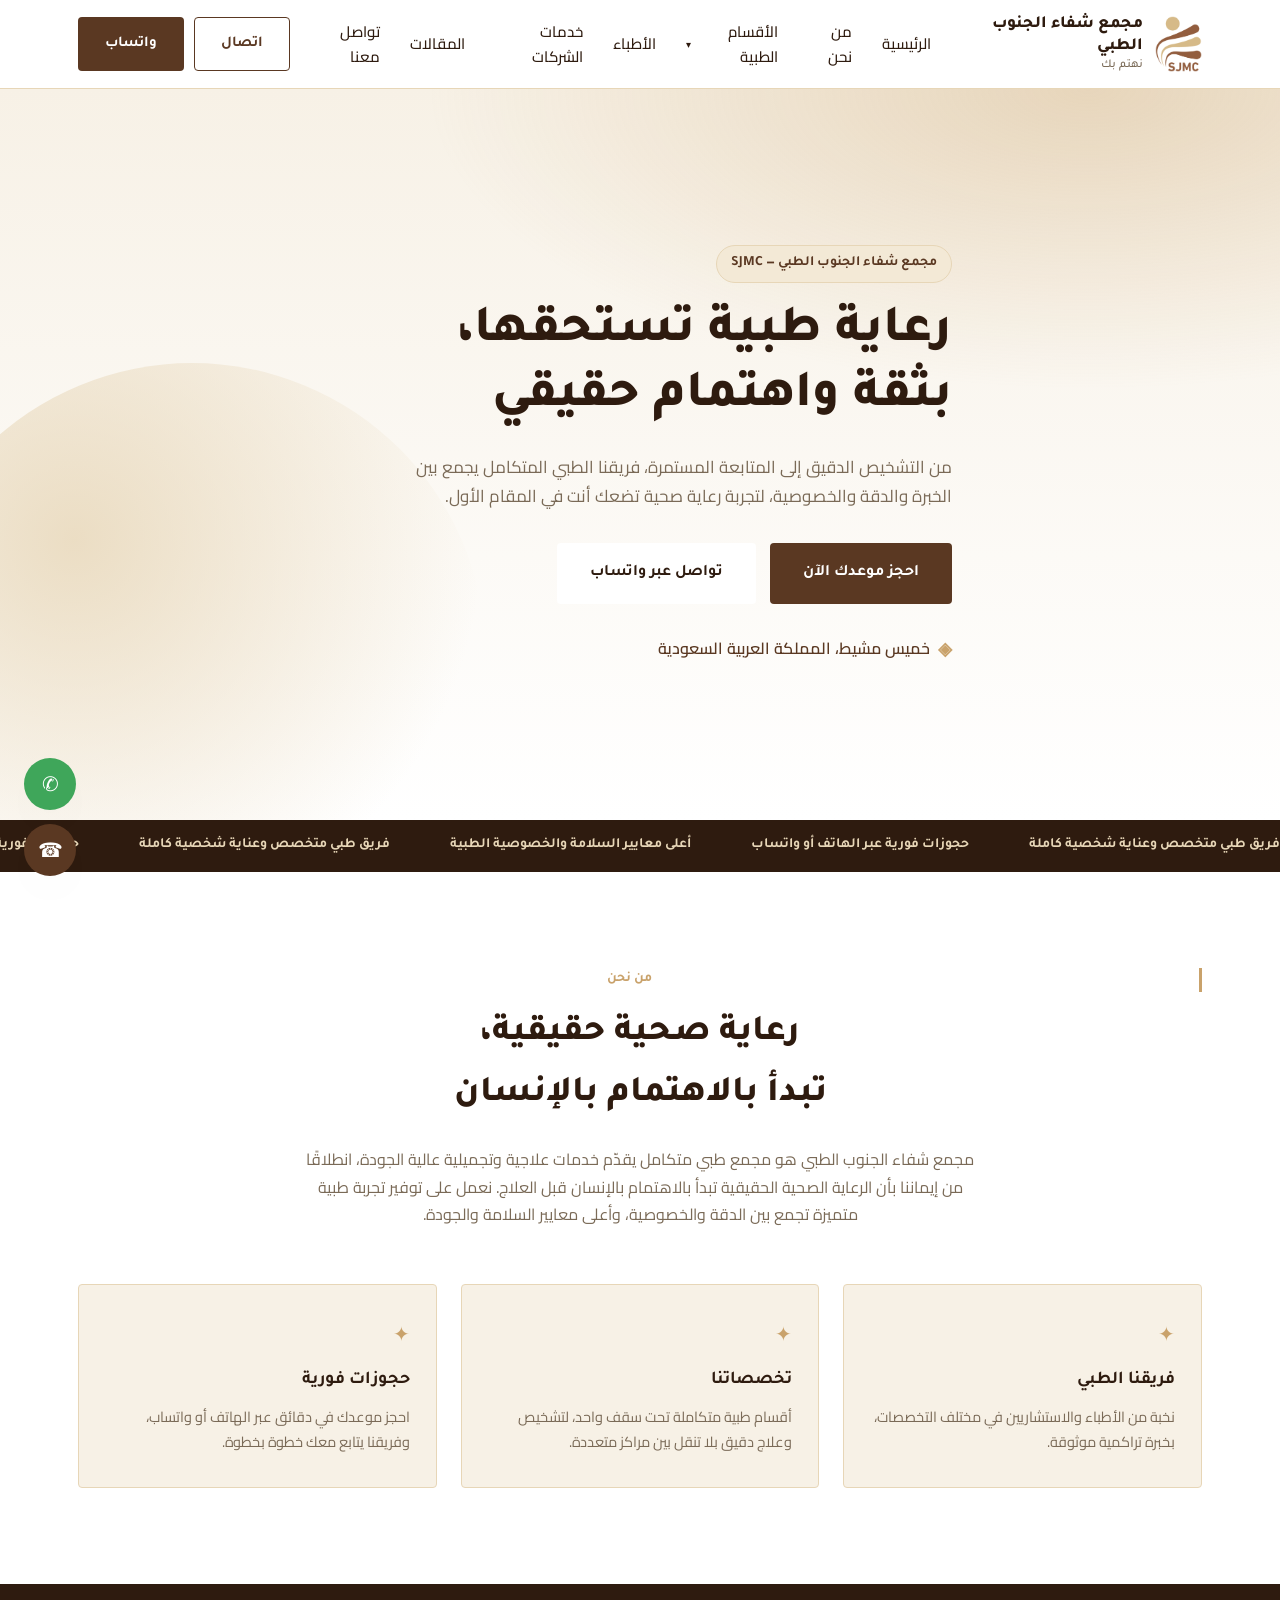
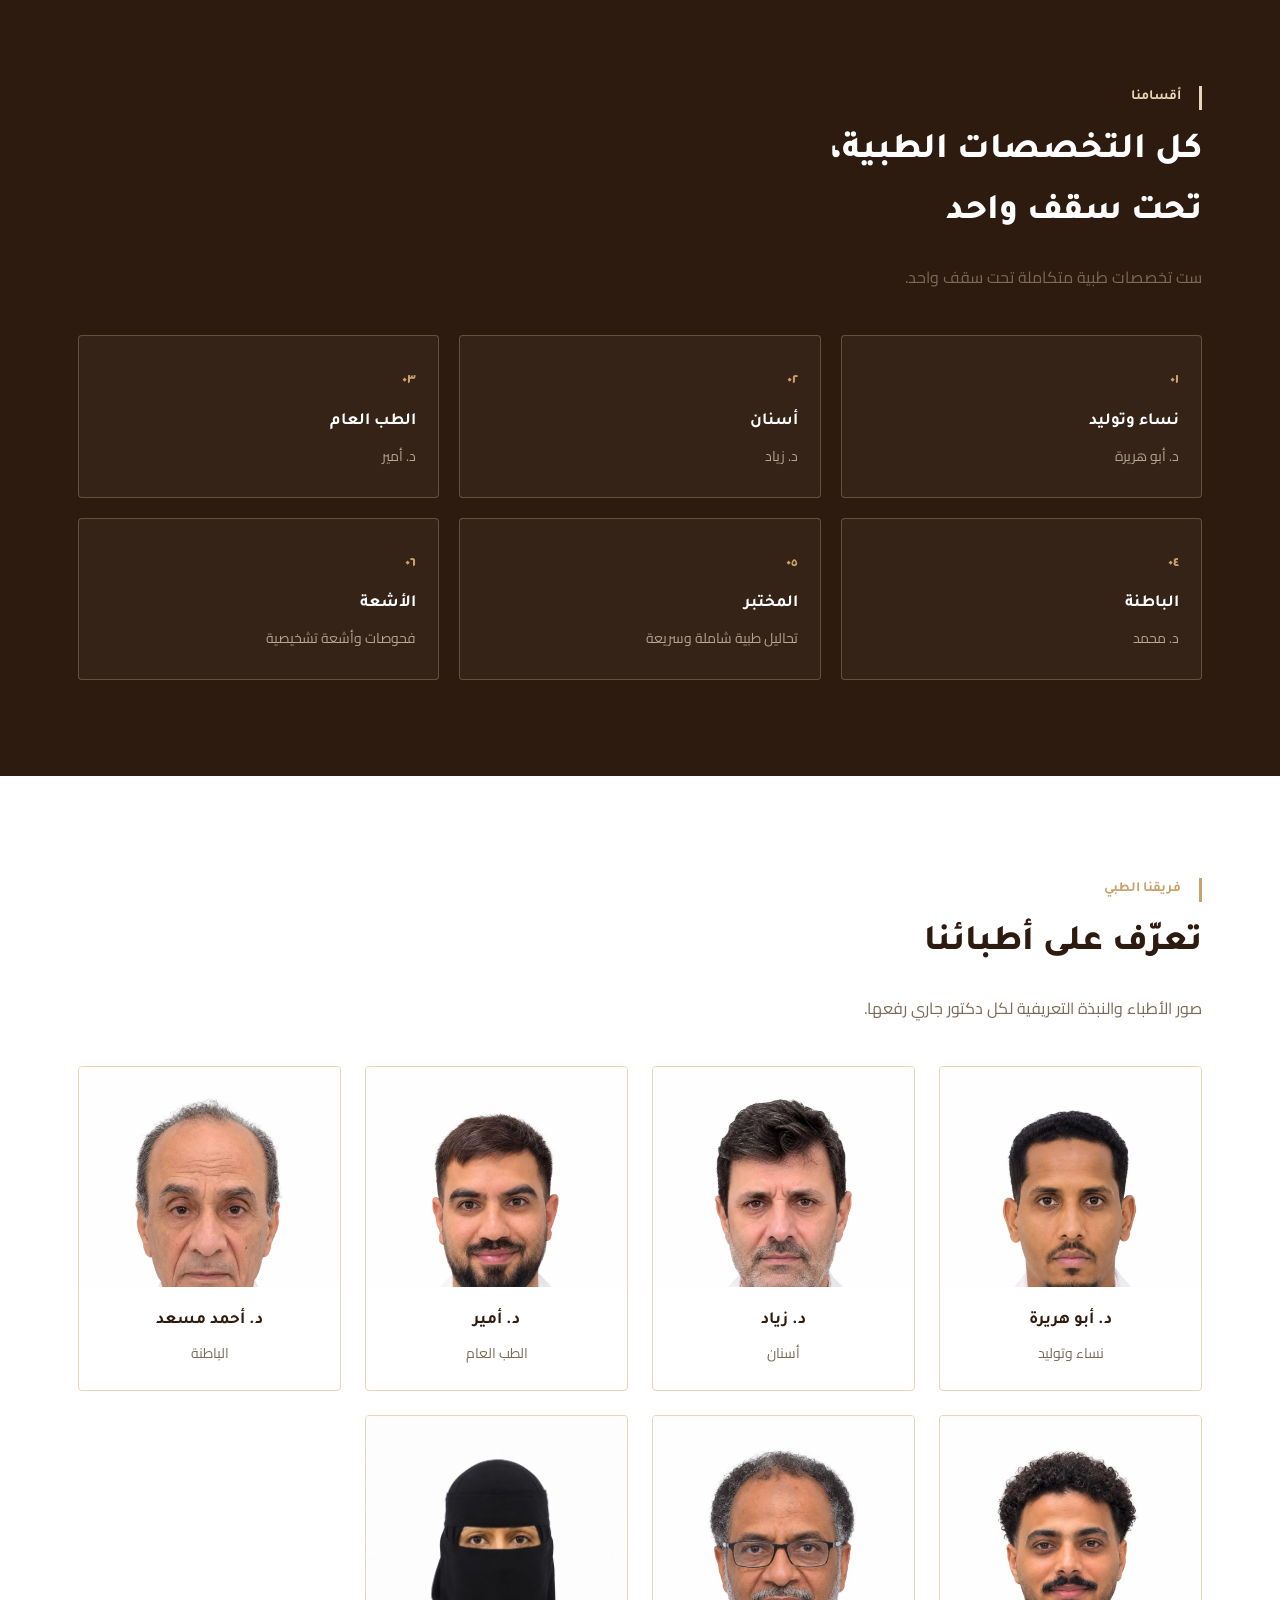
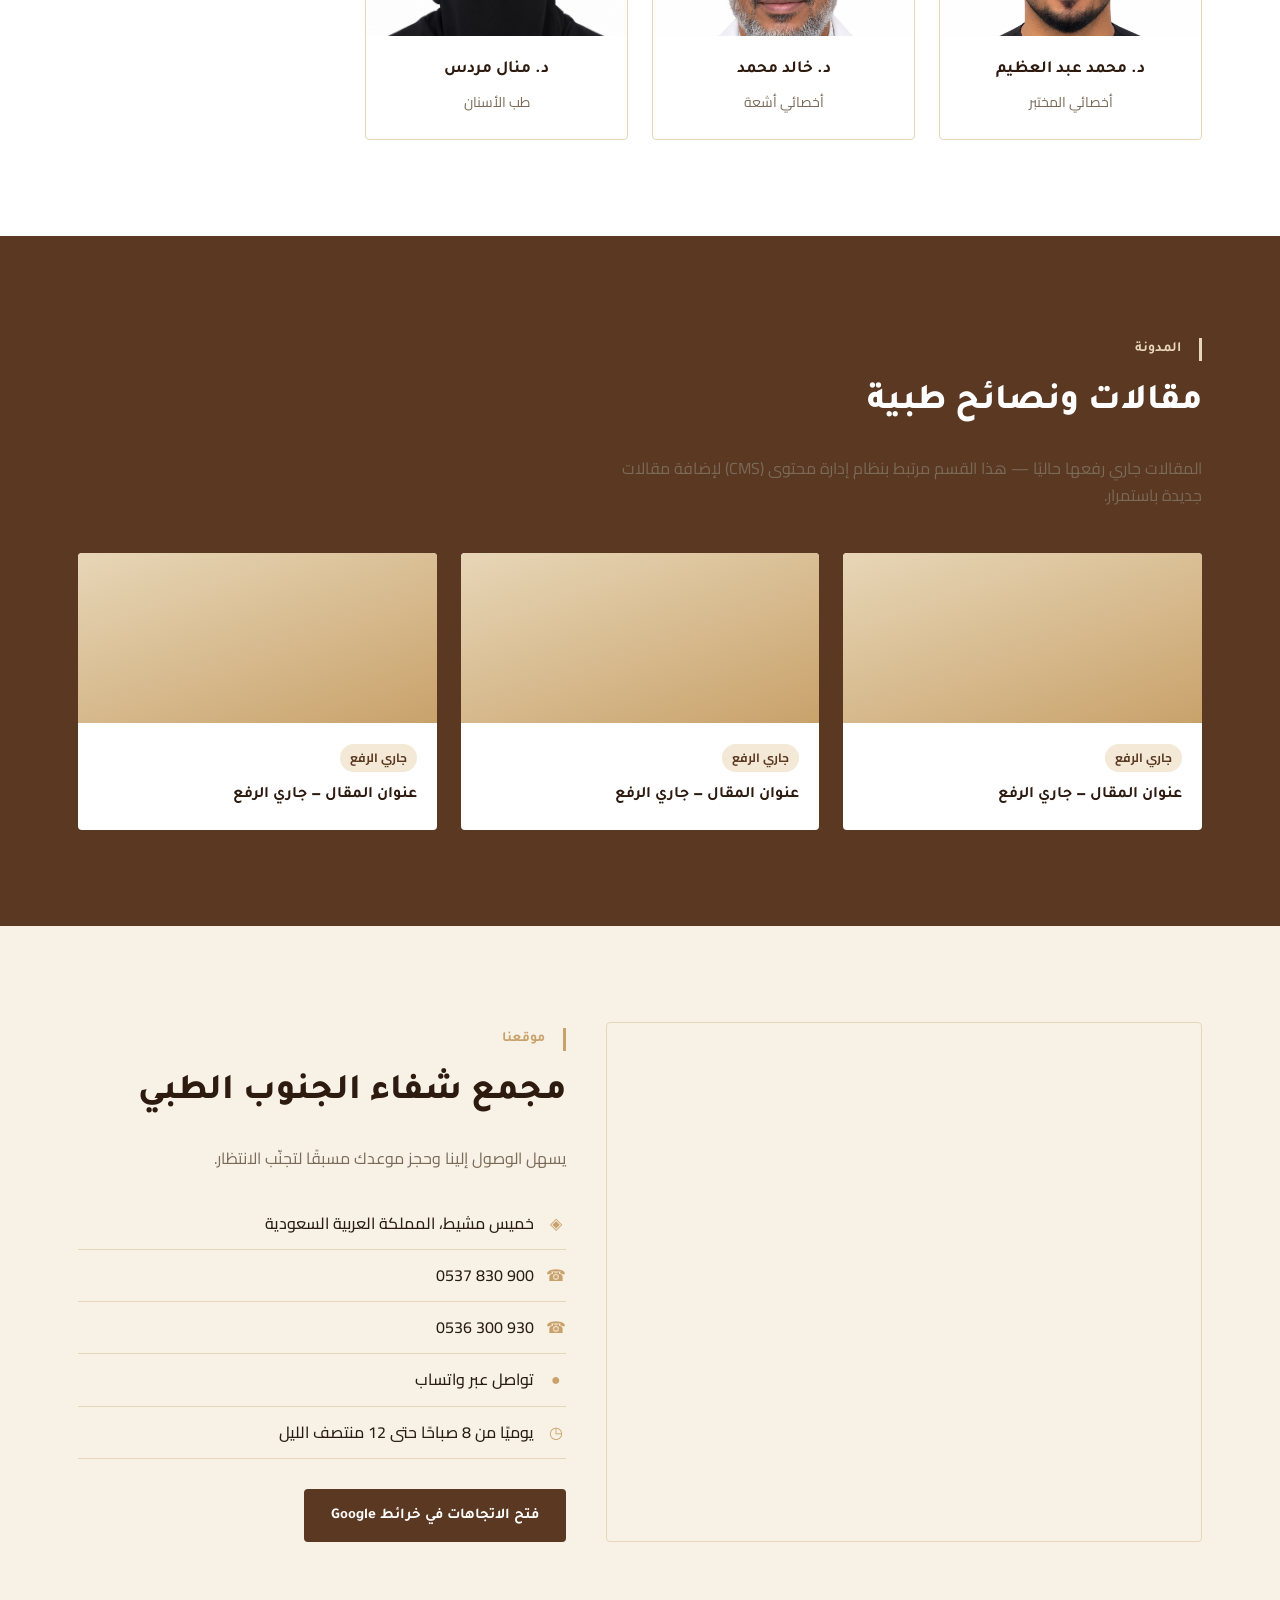
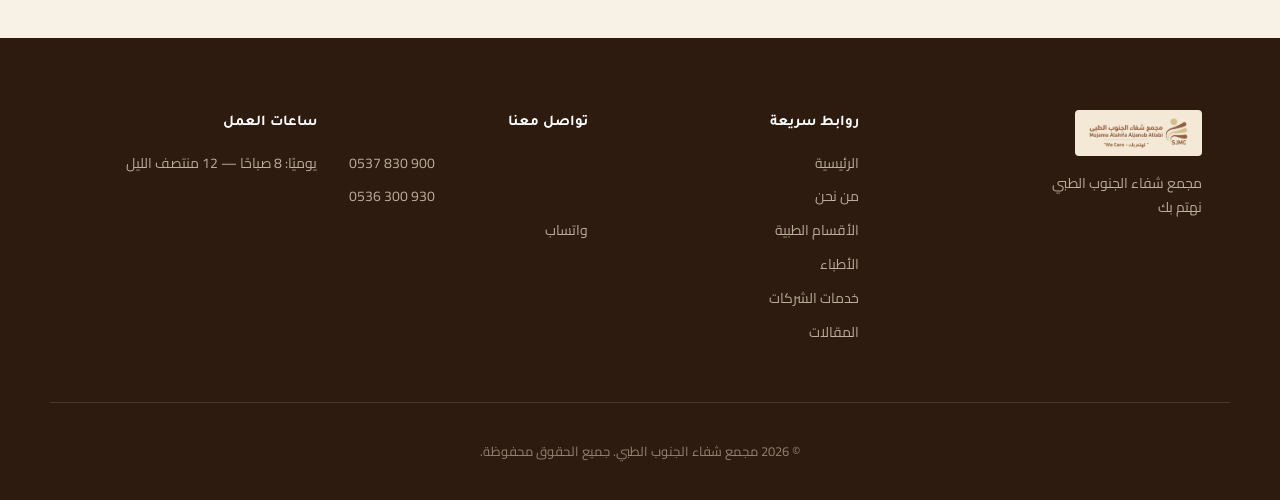
<file: index.html>
<!DOCTYPE html>
<html lang="ar" dir="rtl">
<head>
<meta charset="UTF-8">
<meta name="viewport" content="width=device-width, initial-scale=1.0">
<title>مجمع شفاء الجنوب الطبي | SJMC</title>
<meta name="description" content="مجمع شفاء الجنوب الطبي — نهتم بك. رعاية طبية متكاملة في خميس مشيط بأعلى معايير الجودة والدقة.">
<link rel="icon" href="assets/logo-icon.png" type="image/png">
<link rel="preconnect" href="https://fonts.googleapis.com">
<link rel="preconnect" href="https://fonts.gstatic.com" crossorigin>
<link href="https://fonts.googleapis.com/css2?family=Tajawal:wght@500;700;800;900&family=Cairo:wght@400;500;600&display=swap" rel="stylesheet">
<link rel="stylesheet" href="css/style.css">
</head>
<body>

<!-- ===== الهيدر ===== -->
<header class="site-header" id="siteHeader">
  <div class="header-inner container">
    <a href="#home" class="brand">
      <img src="assets/logo-icon.png" alt="مجمع شفاء الجنوب الطبي" class="brand-icon">
      <span class="brand-name">
        مجمع شفاء الجنوب الطبي
        <small>نهتم بك</small>
      </span>
    </a>

    <nav class="main-nav" id="mainNav">
      <a href="#home">الرئيسية</a>
      <a href="#about">من نحن</a>
      <div class="nav-item">
        <a href="#" class="dropdown-toggle">الأقسام الطبية <span class="caret">▾</span></a>
        <div class="dropdown-menu">
          <a href="#departments">كل الأقسام</a>
          <a href="dept-nisa-tawlid/">نساء وتوليد</a>
          <a href="dept-asnan/">أسنان</a>
          <a href="dept-tib-aam/">الطب العام</a>
          <a href="dept-batna/">الباطنة</a>
          <a href="dept-mokhtabar/">المختبر</a>
          <a href="dept-ashaa/">الأشعة</a>
        </div>
      </div>
      <a href="#doctors">الأطباء</a>
      <a href="corporate/">خدمات الشركات</a>
      <a href="#articles">المقالات</a>
      <a href="#location">تواصل معنا</a>
    </nav>

    <div class="header-actions">
      <a href="tel:+966537830900" class="btn btn-outline">اتصال</a>
      <a href="https://wa.me/966537830900" target="_blank" rel="noopener" class="btn btn-solid">واتساب</a>
      <button class="nav-toggle" id="navToggle" aria-label="فتح القائمة" aria-expanded="false">
        <span></span><span></span><span></span>
      </button>
    </div>
  </div>
</header>

<!-- ===== الهيرو ===== -->
<section class="hero" id="home">
  <div class="hero-media" aria-hidden="true"></div>
  <div class="container hero-content">
    <p class="eyebrow">مجمع شفاء الجنوب الطبي — SJMC</p>
    <h1>رعاية طبية تستحقها،<br>بثقة واهتمام حقيقي</h1>
    <p class="hero-desc">
      من التشخيص الدقيق إلى المتابعة المستمرة، فريقنا الطبي المتكامل
      يجمع بين الخبرة والدقة والخصوصية، لتجربة رعاية صحية تضعك أنت في المقام الأول.
    </p>
    <div class="hero-actions">
      <a href="tel:+966537830900" class="btn btn-solid btn-lg">احجز موعدك الآن</a>
      <a href="https://wa.me/966537830900" target="_blank" rel="noopener" class="btn btn-ghost btn-lg">تواصل عبر واتساب</a>
    </div>
    <div class="hero-address">
      <span class="pin">◈</span>
      <span>خميس مشيط، المملكة العربية السعودية</span>
    </div>
  </div>
</section>

<!-- شريط سفلي متحرك -->
<div class="ticker">
  <div class="ticker-track">
    <span>فريق طبي متخصص وعناية شخصية كاملة</span>
    <span>حجوزات فورية عبر الهاتف أو واتساب</span>
    <span>أعلى معايير السلامة والخصوصية الطبية</span>
    <span>فريق طبي متخصص وعناية شخصية كاملة</span>
    <span>حجوزات فورية عبر الهاتف أو واتساب</span>
    <span>أعلى معايير السلامة والخصوصية الطبية</span>
  </div>
</div>

<!-- ===== من نحن ===== -->
<section class="about" id="about">
  <div class="container">
    <p class="section-label">من نحن</p>
    <h2 class="section-title">
      رعاية صحية حقيقية،<br>تبدأ بالاهتمام بالإنسان
    </h2>
    <p class="about-text">
      مجمع شفاء الجنوب الطبي هو مجمع طبي متكامل يقدّم خدمات علاجية وتجميلية عالية الجودة،
      انطلاقًا من إيماننا بأن الرعاية الصحية الحقيقية تبدأ بالاهتمام بالإنسان قبل العلاج.
      نعمل على توفير تجربة طبية متميزة تجمع بين الدقة والخصوصية، وأعلى معايير السلامة والجودة.
    </p>

    <div class="about-cards">
      <div class="about-card">
        <span class="about-card-icon">✦</span>
        <h3>فريقنا الطبي</h3>
        <p>نخبة من الأطباء والاستشاريين في مختلف التخصصات، بخبرة تراكمية موثوقة.</p>
      </div>
      <div class="about-card">
        <span class="about-card-icon">✦</span>
        <h3>تخصصاتنا</h3>
        <p>أقسام طبية متكاملة تحت سقف واحد، لتشخيص وعلاج دقيق بلا تنقل بين مراكز متعددة.</p>
      </div>
      <div class="about-card">
        <span class="about-card-icon">✦</span>
        <h3>حجوزات فورية</h3>
        <p>احجز موعدك في دقائق عبر الهاتف أو واتساب، وفريقنا يتابع معك خطوة بخطوة.</p>
      </div>
    </div>
  </div>
</section>

<!-- ===== الأقسام الطبية ===== -->
<section class="departments" id="departments">
  <div class="container">
    <p class="section-label section-label-light">أقسامنا</p>
    <h2 class="section-title section-title-light">
      كل التخصصات الطبية،<br>تحت سقف واحد
    </h2>
    <p class="section-sub">ست تخصصات طبية متكاملة تحت سقف واحد.</p>

    <div class="dept-grid">
      <div class="dept-card">
        <span class="dept-index">٠١</span>
        <h3>نساء وتوليد</h3>
        <p>د. أبو هريرة</p>
      </div>
      <div class="dept-card">
        <span class="dept-index">٠٢</span>
        <h3>أسنان</h3>
        <p>د. زياد</p>
      </div>
      <div class="dept-card">
        <span class="dept-index">٠٣</span>
        <h3>الطب العام</h3>
        <p>د. أمير</p>
      </div>
      <div class="dept-card">
        <span class="dept-index">٠٤</span>
        <h3>الباطنة</h3>
        <p>د. محمد</p>
      </div>
      <div class="dept-card">
        <span class="dept-index">٠٥</span>
        <h3>المختبر</h3>
        <p>تحاليل طبية شاملة وسريعة</p>
      </div>
      <div class="dept-card">
        <span class="dept-index">٠٦</span>
        <h3>الأشعة</h3>
        <p>فحوصات وأشعة تشخيصية</p>
      </div>
    </div>
  </div>
</section>

<!-- ===== الأطباء ===== -->
<section class="doctors" id="doctors">
  <div class="container">
    <p class="section-label">فريقنا الطبي</p>
    <h2 class="section-title">تعرّف على أطبائنا</h2>
    <p class="section-sub">صور الأطباء والنبذة التعريفية لكل دكتور جاري رفعها.</p>

    <div class="doctors-grid">
      <div class="doctor-card">
        <div class="doctor-photo">
          <img src="assets/doctors/dr-abu-huraira-nisa-tawlid.png" alt="د. أبو هريرة">
        </div>
        <h3>د. أبو هريرة</h3>
        <p class="doctor-spec">نساء وتوليد</p>
      </div>
      <div class="doctor-card">
        <div class="doctor-photo">
          <img src="assets/doctors/dr-ziyad-asnan.png" alt="د. زياد">
        </div>
        <h3>د. زياد</h3>
        <p class="doctor-spec">أسنان</p>
      </div>
      <div class="doctor-card">
        <div class="doctor-photo">
          <img src="assets/doctors/dr-amir-tib-aam.png" alt="د. أمير">
        </div>
        <h3>د. أمير</h3>
        <p class="doctor-spec">الطب العام</p>
      </div>
      <div class="doctor-card">
        <div class="doctor-photo">
          <img src="assets/doctors/dr-ahmed-masaad-batna.png" alt="د. أحمد مسعد">
        </div>
        <h3>د. أحمد مسعد</h3>
        <p class="doctor-spec">الباطنة</p>
      </div>
      <div class="doctor-card">
        <div class="doctor-photo">
          <img src="assets/doctors/dr-mohamed-abdelazim-mokhtabar.png" alt="د. محمد عبد العظيم">
        </div>
        <h3>د. محمد عبد العظيم</h3>
        <p class="doctor-spec">أخصائي المختبر</p>
      </div>
      <div class="doctor-card">
        <div class="doctor-photo">
          <img src="assets/doctors/dr-khaled-mohamed-ashaa.png" alt="د. خالد محمد">
        </div>
        <h3>د. خالد محمد</h3>
        <p class="doctor-spec">أخصائي أشعة</p>
      </div>
      <div class="doctor-card">
  <div class="doctor-photo">
    <img src="assets/doctors/dr-manal-mardes.png" alt="د. منال مردس">
  </div>
  <h3>د. منال مردس</h3>
  <p class="doctor-spec">طب الأسنان</p>
</div>
    </div>
  </div>
</section>

<!-- ===== المقالات ===== -->
<section class="articles" id="articles">
  <div class="container">
    <p class="section-label section-label-light">المدونة</p>
    <h2 class="section-title section-title-light">مقالات ونصائح طبية</h2>
    <p class="section-sub">المقالات جاري رفعها حاليًا — هذا القسم مرتبط بنظام إدارة محتوى (CMS) لإضافة مقالات جديدة باستمرار.</p>

    <div class="articles-grid">
      <article class="article-card article-placeholder">
        <div class="article-thumb" aria-hidden="true"></div>
        <div class="article-body">
          <span class="article-tag">جاري الرفع</span>
          <h3>عنوان المقال — جاري الرفع</h3>
        </div>
      </article>
      <article class="article-card article-placeholder">
        <div class="article-thumb" aria-hidden="true"></div>
        <div class="article-body">
          <span class="article-tag">جاري الرفع</span>
          <h3>عنوان المقال — جاري الرفع</h3>
        </div>
      </article>
      <article class="article-card article-placeholder">
        <div class="article-thumb" aria-hidden="true"></div>
        <div class="article-body">
          <span class="article-tag">جاري الرفع</span>
          <h3>عنوان المقال — جاري الرفع</h3>
        </div>
      </article>
    </div>
  </div>
</section>

<!-- ===== الموقع ===== -->
<section class="location" id="location">
  <div class="container location-inner">
    <div class="map-frame">
      <iframe
        title="موقع مجمع شفاء الجنوب الطبي"
        src="https://www.google.com/maps?q=مجمع+شفاء+الجنوب+الطبي+خميس+مشيط&output=embed"
        loading="lazy"
        referrerpolicy="no-referrer-when-downgrade">
      </iframe>
    </div>

    <div class="location-details">
      <p class="section-label">موقعنا</p>
      <h2 class="section-title">مجمع شفاء الجنوب الطبي</h2>
      <p class="location-desc">
        يسهل الوصول إلينا وحجز موعدك مسبقًا لتجنّب الانتظار.
      </p>

      <ul class="location-list">
        <li>
          <span class="loc-icon">◈</span>
          <span>خميس مشيط، المملكة العربية السعودية</span>
        </li>
        <li>
          <span class="loc-icon">☎</span>
          <a href="tel:+966537830900" dir="ltr">0537 830 900</a>
        </li>
        <li>
          <span class="loc-icon">☎</span>
          <a href="tel:+966536300930" dir="ltr">0536 300 930</a>
        </li>
        <li>
          <span class="loc-icon">●</span>
          <a href="https://wa.me/966537830900" target="_blank" rel="noopener">تواصل عبر واتساب</a>
        </li>
        <li>
          <span class="loc-icon">◷</span>
          <span>يوميًا من 8 صباحًا حتى 12 منتصف الليل</span>
        </li>
      </ul>

      <a href="https://maps.app.goo.gl/iPMS2qyzeK4Kdhg67" target="_blank" rel="noopener" class="btn btn-solid">
        فتح الاتجاهات في خرائط Google
      </a>
    </div>
  </div>
</section>

<!-- ===== الفوتر ===== -->
<footer class="site-footer">
  <div class="container footer-inner">
    <div class="footer-brand">
      <img src="assets/logo.png" alt="مجمع شفاء الجنوب الطبي" class="footer-logo">
      <p>مجمع شفاء الجنوب الطبي<br>نهتم بك</p>
    </div>

    <div class="footer-col">
      <h4>روابط سريعة</h4>
      <a href="#home">الرئيسية</a>
      <a href="#about">من نحن</a>
      <a href="#departments">الأقسام الطبية</a>
      <a href="#doctors">الأطباء</a>
      <a href="corporate/">خدمات الشركات</a>
      <a href="#articles">المقالات</a>
    </div>

    <div class="footer-col">
      <h4>تواصل معنا</h4>
      <a href="tel:+966537830900" dir="ltr">0537 830 900</a>
      <a href="tel:+966536300930" dir="ltr">0536 300 930</a>
      <a href="https://wa.me/966537830900" target="_blank" rel="noopener">واتساب</a>
    </div>

    <div class="footer-col">
      <h4>ساعات العمل</h4>
      <p class="muted">يوميًا: 8 صباحًا — 12 منتصف الليل</p>
    </div>
  </div>

  <div class="footer-bottom container">
    <p>© <span id="year"></span> مجمع شفاء الجنوب الطبي. جميع الحقوق محفوظة.</p>
  </div>
</footer>

<a href="https://wa.me/966537830900" target="_blank" rel="noopener" class="float-btn float-whatsapp" aria-label="تواصل عبر واتساب">✆</a>
<a href="tel:+966537830900" class="float-btn float-call" aria-label="اتصال">☎</a>

<script src="js/script.js"></script>
</body>
</html>
</file>
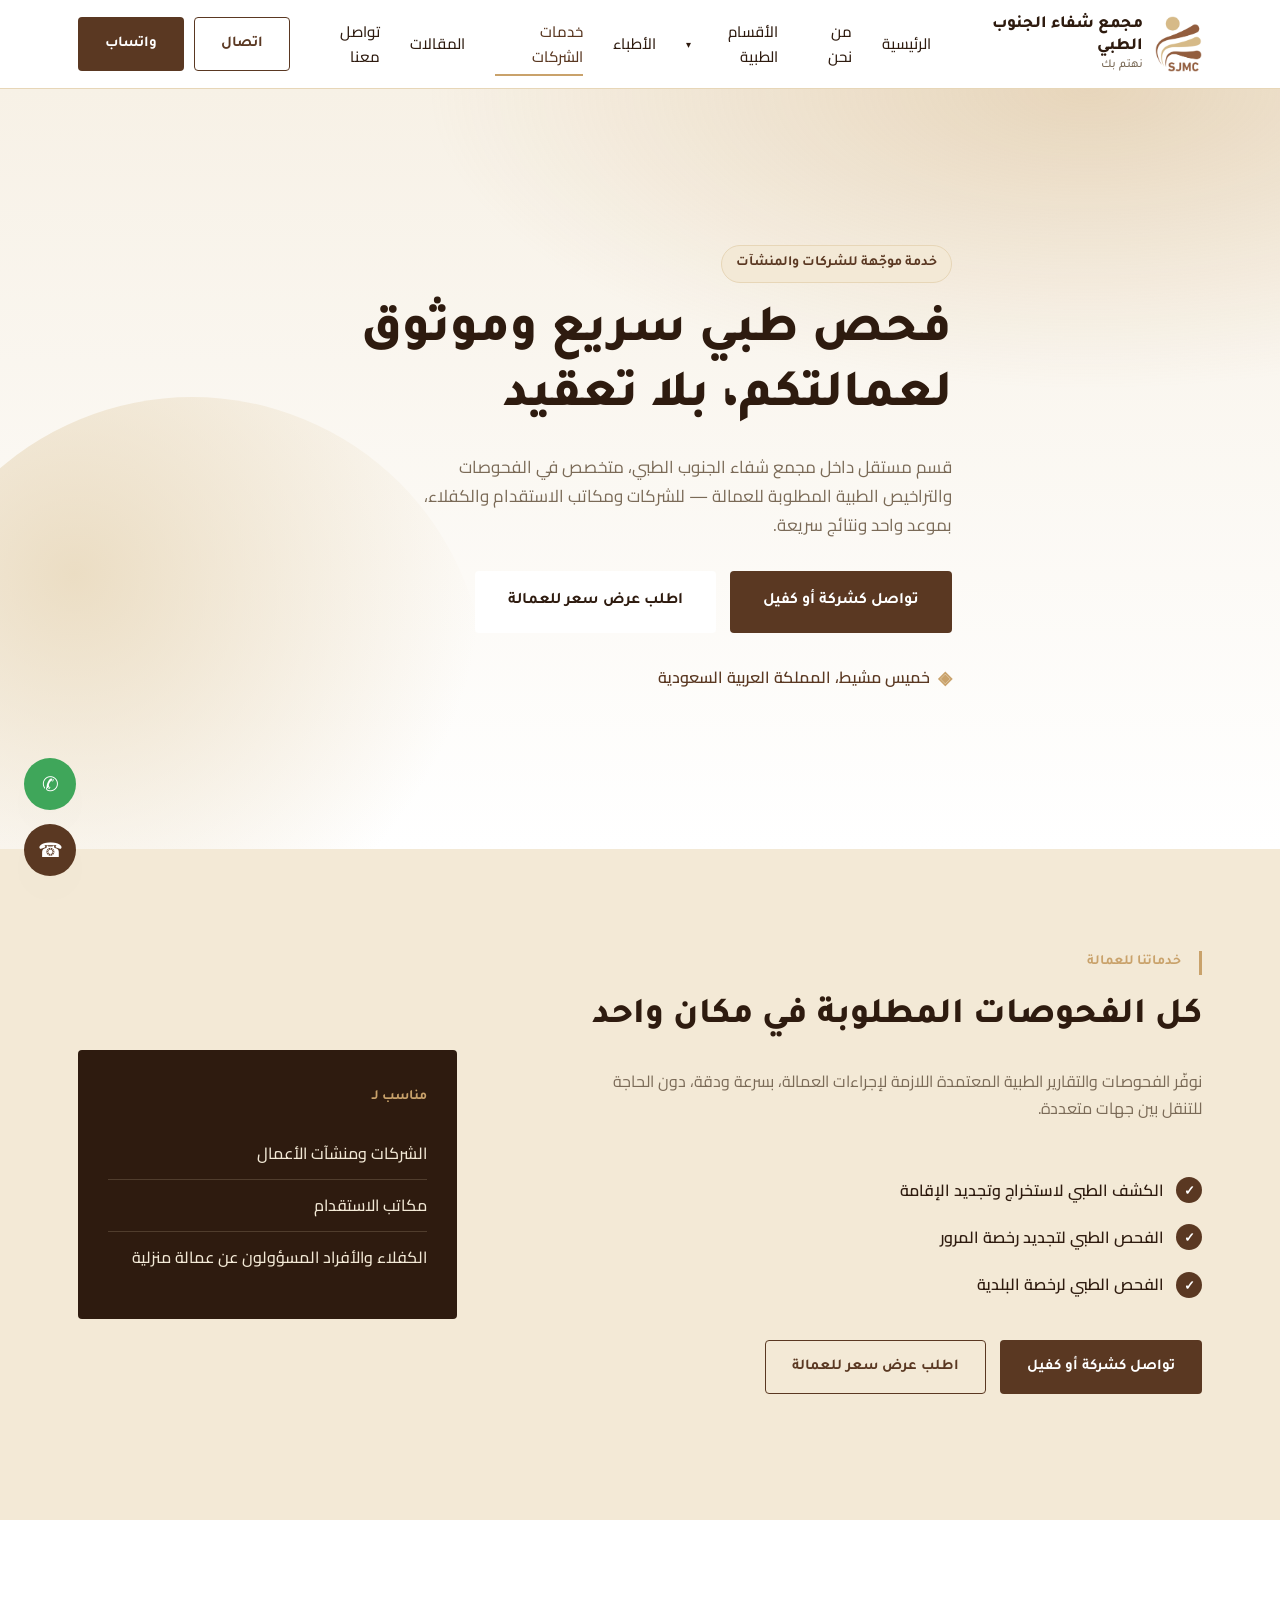
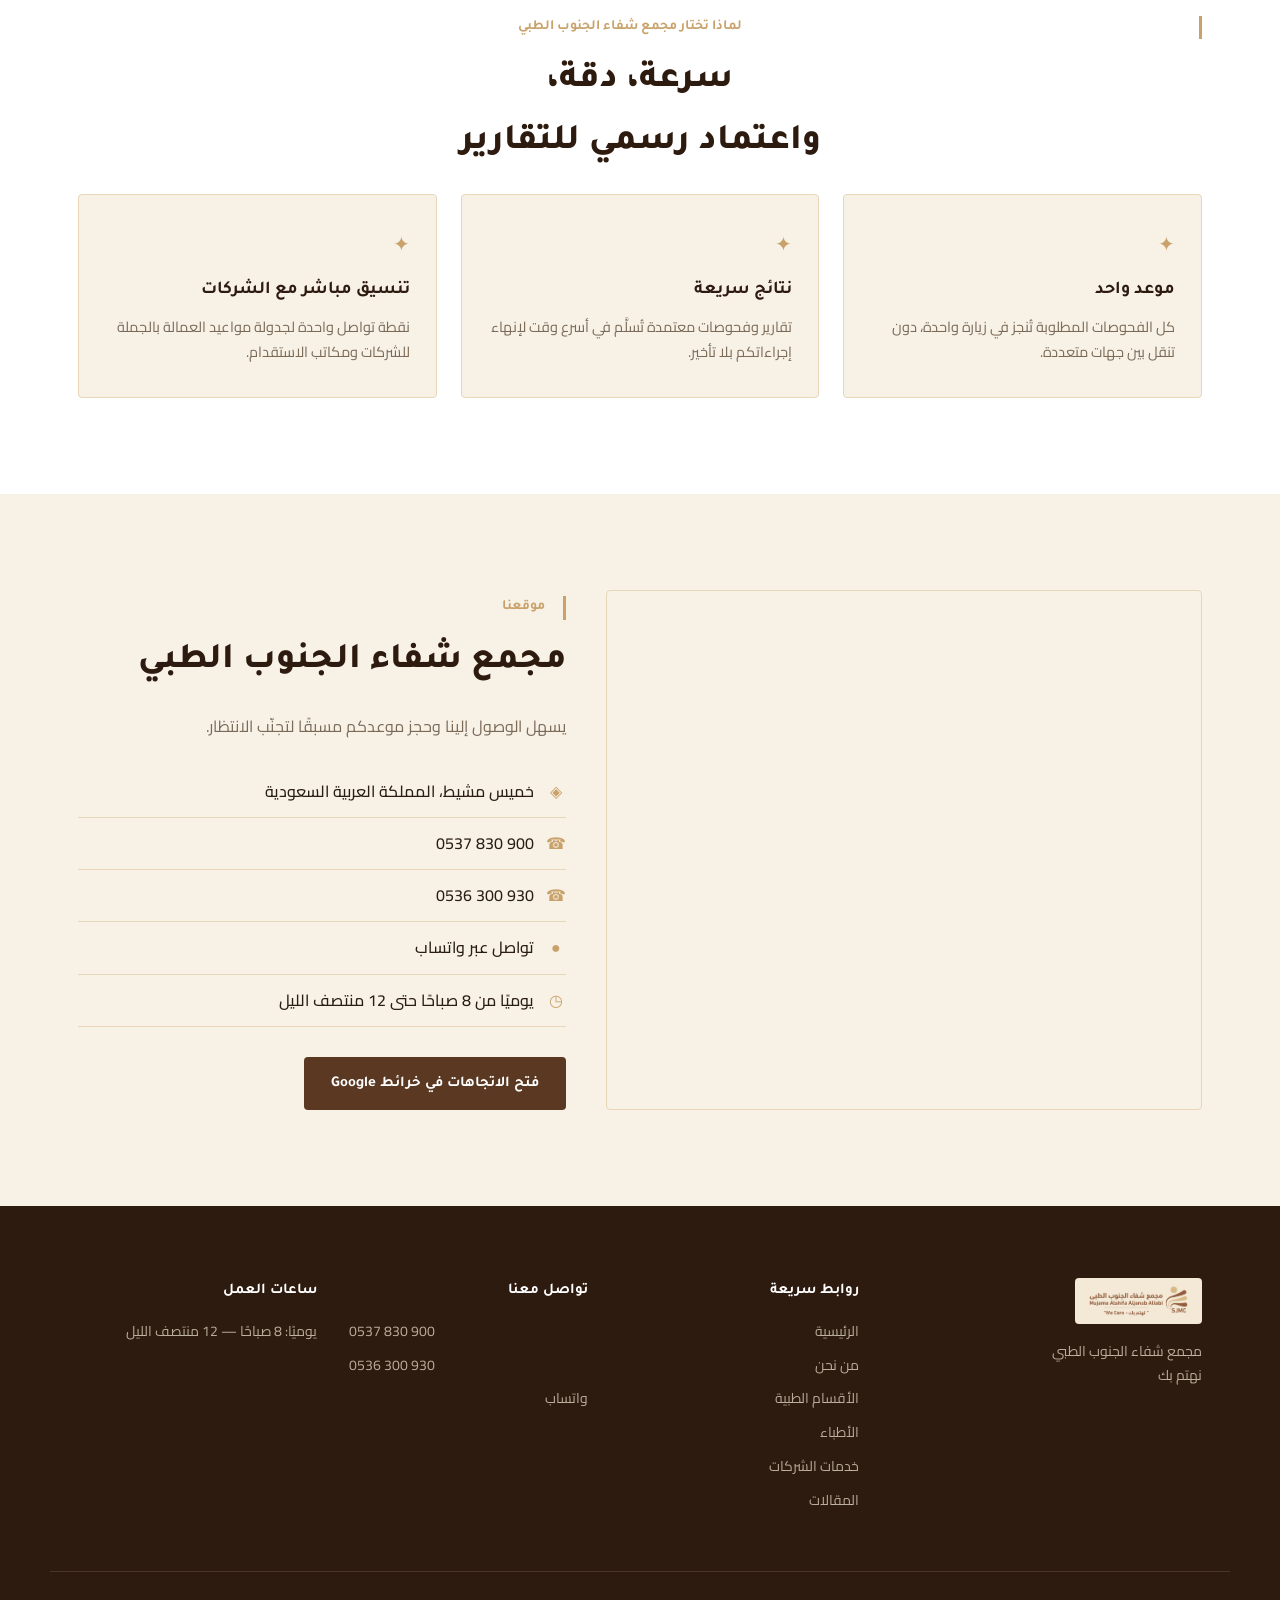
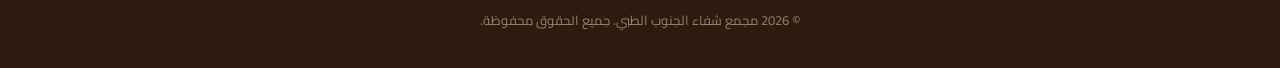
<file: corporate/index.html>
<!DOCTYPE html>
<html lang="ar" dir="rtl">
<head>
<meta charset="UTF-8">
<meta name="viewport" content="width=device-width, initial-scale=1.0">
<title>خدمات الفحص الطبي للشركات والعمالة | مجمع شفاء الجنوب الطبي</title>
<meta name="description" content="فحوصات طبية للعمالة: تأشيرات، رخصة المرور، رخصة البلدية. خدمة موجّهة للشركات ومكاتب الاستقدام والكفلاء في خميس مشيط.">
<link rel="icon" href="../assets/logo-icon.png" type="image/png">
<link rel="preconnect" href="https://fonts.googleapis.com">
<link rel="preconnect" href="https://fonts.gstatic.com" crossorigin>
<link href="https://fonts.googleapis.com/css2?family=Tajawal:wght@500;700;800;900&family=Cairo:wght@400;500;600&display=swap" rel="stylesheet">
<link rel="stylesheet" href="../css/style.css">
</head>
<body>

<!-- ===== الهيدر ===== -->
<header class="site-header" id="siteHeader">
  <div class="header-inner container">
    <a href="../" class="brand">
      <img src="../assets/logo-icon.png" alt="مجمع شفاء الجنوب الطبي" class="brand-icon">
      <span class="brand-name">
        مجمع شفاء الجنوب الطبي
        <small>نهتم بك</small>
      </span>
    </a>

    <nav class="main-nav" id="mainNav">
      <a href="../">الرئيسية</a>
      <a href="../#about">من نحن</a>
      <div class="nav-item">
        <a href="#" class="dropdown-toggle">الأقسام الطبية <span class="caret">▾</span></a>
        <div class="dropdown-menu">
          <a href="../#departments">كل الأقسام</a>
          <a href="../dept-nisa-tawlid/">نساء وتوليد</a>
          <a href="../dept-asnan/">أسنان</a>
          <a href="../dept-tib-aam/">الطب العام</a>
          <a href="../dept-batna/">الباطنة</a>
          <a href="../dept-mokhtabar/">المختبر</a>
          <a href="../dept-ashaa/">الأشعة</a>
        </div>
      </div>
      <a href="../#doctors">الأطباء</a>
      <a href="../corporate/" class="is-active">خدمات الشركات</a>
      <a href="../#articles">المقالات</a>
      <a href="../#location">تواصل معنا</a>
    </nav>

    <div class="header-actions">
      <a href="tel:+966537830900" class="btn btn-outline">اتصال</a>
      <a href="https://wa.me/966537830900" target="_blank" rel="noopener" class="btn btn-solid">واتساب</a>
      <button class="nav-toggle" id="navToggle" aria-label="فتح القائمة" aria-expanded="false">
        <span></span><span></span><span></span>
      </button>
    </div>
  </div>
</header>

<!-- ===== هيرو خاص بصفحة الشركات ===== -->
<section class="hero corp-hero" id="home">
  <div class="hero-media" aria-hidden="true"></div>
  <div class="container hero-content">
    <p class="eyebrow">خدمة موجّهة للشركات والمنشآت</p>
    <h1>فحص طبي سريع وموثوق<br>لعمالتكم، بلا تعقيد</h1>
    <p class="hero-desc">
      قسم مستقل داخل مجمع شفاء الجنوب الطبي، متخصص في الفحوصات والتراخيص
      الطبية المطلوبة للعمالة — للشركات ومكاتب الاستقدام والكفلاء، بموعد واحد
      ونتائج سريعة.
    </p>
    <div class="hero-actions">
      <a href="tel:+966537830900" class="btn btn-solid btn-lg">تواصل كشركة أو كفيل</a>
      <a href="https://wa.me/966537830900" target="_blank" rel="noopener" class="btn btn-ghost btn-lg">اطلب عرض سعر للعمالة</a>
    </div>
    <div class="hero-address">
      <span class="pin">◈</span>
      <span>خميس مشيط، المملكة العربية السعودية</span>
    </div>
  </div>
</section>

<!-- ===== الخدمات المقدمة ===== -->
<section class="corporate" id="corporate-services">
  <div class="container corporate-inner">
    <div class="corporate-text">
      <p class="section-label">خدماتنا للعمالة</p>
      <h2 class="section-title">كل الفحوصات المطلوبة في مكان واحد</h2>
      <p class="section-sub">
        نوفّر الفحوصات والتقارير الطبية المعتمدة اللازمة لإجراءات العمالة،
        بسرعة ودقة، دون الحاجة للتنقل بين جهات متعددة.
      </p>

      <ul class="corporate-list">
        <li>
          <span class="corp-icon">✓</span>
          <span>الكشف الطبي لاستخراج وتجديد الإقامة</span>
        </li>
        <li>
          <span class="corp-icon">✓</span>
          <span>الفحص الطبي لتجديد رخصة المرور</span>
        </li>
        <li>
          <span class="corp-icon">✓</span>
          <span>الفحص الطبي لرخصة البلدية</span>
        </li>
      </ul>

      <div class="hero-actions">
        <a href="tel:+966537830900" class="btn btn-solid">تواصل كشركة أو كفيل</a>
        <a href="https://wa.me/966537830900" target="_blank" rel="noopener" class="btn btn-outline">اطلب عرض سعر للعمالة</a>
      </div>
    </div>

    <div class="corporate-card">
      <span class="corporate-card-label">مناسب لـ</span>
      <ul class="corporate-audience">
        <li>الشركات ومنشآت الأعمال</li>
        <li>مكاتب الاستقدام</li>
        <li>الكفلاء والأفراد المسؤولون عن عمالة منزلية</li>
      </ul>
    </div>
  </div>
</section>

<!-- ===== لماذا نحن ===== -->
<section class="about" id="why-us">
  <div class="container">
    <p class="section-label">لماذا تختار مجمع شفاء الجنوب الطبي</p>
    <h2 class="section-title">
      سرعة، دقة،<br>واعتماد رسمي للتقارير
    </h2>

    <div class="about-cards">
      <div class="about-card">
        <span class="about-card-icon">✦</span>
        <h3>موعد واحد</h3>
        <p>كل الفحوصات المطلوبة تُنجز في زيارة واحدة، دون تنقل بين جهات متعددة.</p>
      </div>
      <div class="about-card">
        <span class="about-card-icon">✦</span>
        <h3>نتائج سريعة</h3>
        <p>تقارير وفحوصات معتمدة تُسلَّم في أسرع وقت لإنهاء إجراءاتكم بلا تأخير.</p>
      </div>
      <div class="about-card">
        <span class="about-card-icon">✦</span>
        <h3>تنسيق مباشر مع الشركات</h3>
        <p>نقطة تواصل واحدة لجدولة مواعيد العمالة بالجملة للشركات ومكاتب الاستقدام.</p>
      </div>
    </div>
  </div>
</section>

<!-- ===== الموقع ===== -->
<section class="location" id="location">
  <div class="container location-inner">
    <div class="map-frame">
      <iframe
        title="موقع مجمع شفاء الجنوب الطبي"
        src="https://www.google.com/maps?q=مجمع+شفاء+الجنوب+الطبي+خميس+مشيط&output=embed"
        loading="lazy"
        referrerpolicy="no-referrer-when-downgrade">
      </iframe>
    </div>

    <div class="location-details">
      <p class="section-label">موقعنا</p>
      <h2 class="section-title">مجمع شفاء الجنوب الطبي</h2>
      <p class="location-desc">
        يسهل الوصول إلينا وحجز موعدكم مسبقًا لتجنّب الانتظار.
      </p>

      <ul class="location-list">
        <li>
          <span class="loc-icon">◈</span>
          <span>خميس مشيط، المملكة العربية السعودية</span>
        </li>
        <li>
          <span class="loc-icon">☎</span>
          <a href="tel:+966537830900" dir="ltr">0537 830 900</a>
        </li>
        <li>
          <span class="loc-icon">☎</span>
          <a href="tel:+966536300930" dir="ltr">0536 300 930</a>
        </li>
        <li>
          <span class="loc-icon">●</span>
          <a href="https://wa.me/966537830900" target="_blank" rel="noopener">تواصل عبر واتساب</a>
        </li>
        <li>
          <span class="loc-icon">◷</span>
          <span>يوميًا من 8 صباحًا حتى 12 منتصف الليل</span>
        </li>
      </ul>

      <a href="https://maps.app.goo.gl/iPMS2qyzeK4Kdhg67" target="_blank" rel="noopener" class="btn btn-solid">
        فتح الاتجاهات في خرائط Google
      </a>
    </div>
  </div>
</section>

<!-- ===== الفوتر ===== -->
<footer class="site-footer">
  <div class="container footer-inner">
    <div class="footer-brand">
      <img src="../assets/logo.png" alt="مجمع شفاء الجنوب الطبي" class="footer-logo">
      <p>مجمع شفاء الجنوب الطبي<br>نهتم بك</p>
    </div>

    <div class="footer-col">
      <h4>روابط سريعة</h4>
      <a href="../">الرئيسية</a>
      <a href="../#about">من نحن</a>
      <a href="../#departments">الأقسام الطبية</a>
      <a href="../#doctors">الأطباء</a>
      <a href="../corporate/">خدمات الشركات</a>
      <a href="../#articles">المقالات</a>
    </div>

    <div class="footer-col">
      <h4>تواصل معنا</h4>
      <a href="tel:+966537830900" dir="ltr">0537 830 900</a>
      <a href="tel:+966536300930" dir="ltr">0536 300 930</a>
      <a href="https://wa.me/966537830900" target="_blank" rel="noopener">واتساب</a>
    </div>

    <div class="footer-col">
      <h4>ساعات العمل</h4>
      <p class="muted">يوميًا: 8 صباحًا — 12 منتصف الليل</p>
    </div>
  </div>

  <div class="footer-bottom container">
    <p>© <span id="year"></span> مجمع شفاء الجنوب الطبي. جميع الحقوق محفوظة.</p>
  </div>
</footer>

<a href="https://wa.me/966537830900" target="_blank" rel="noopener" class="float-btn float-whatsapp" aria-label="تواصل عبر واتساب">✆</a>
<a href="tel:+966537830900" class="float-btn float-call" aria-label="اتصال">☎</a>

<script src="../js/script.js"></script>
</body>
</html>
</file>
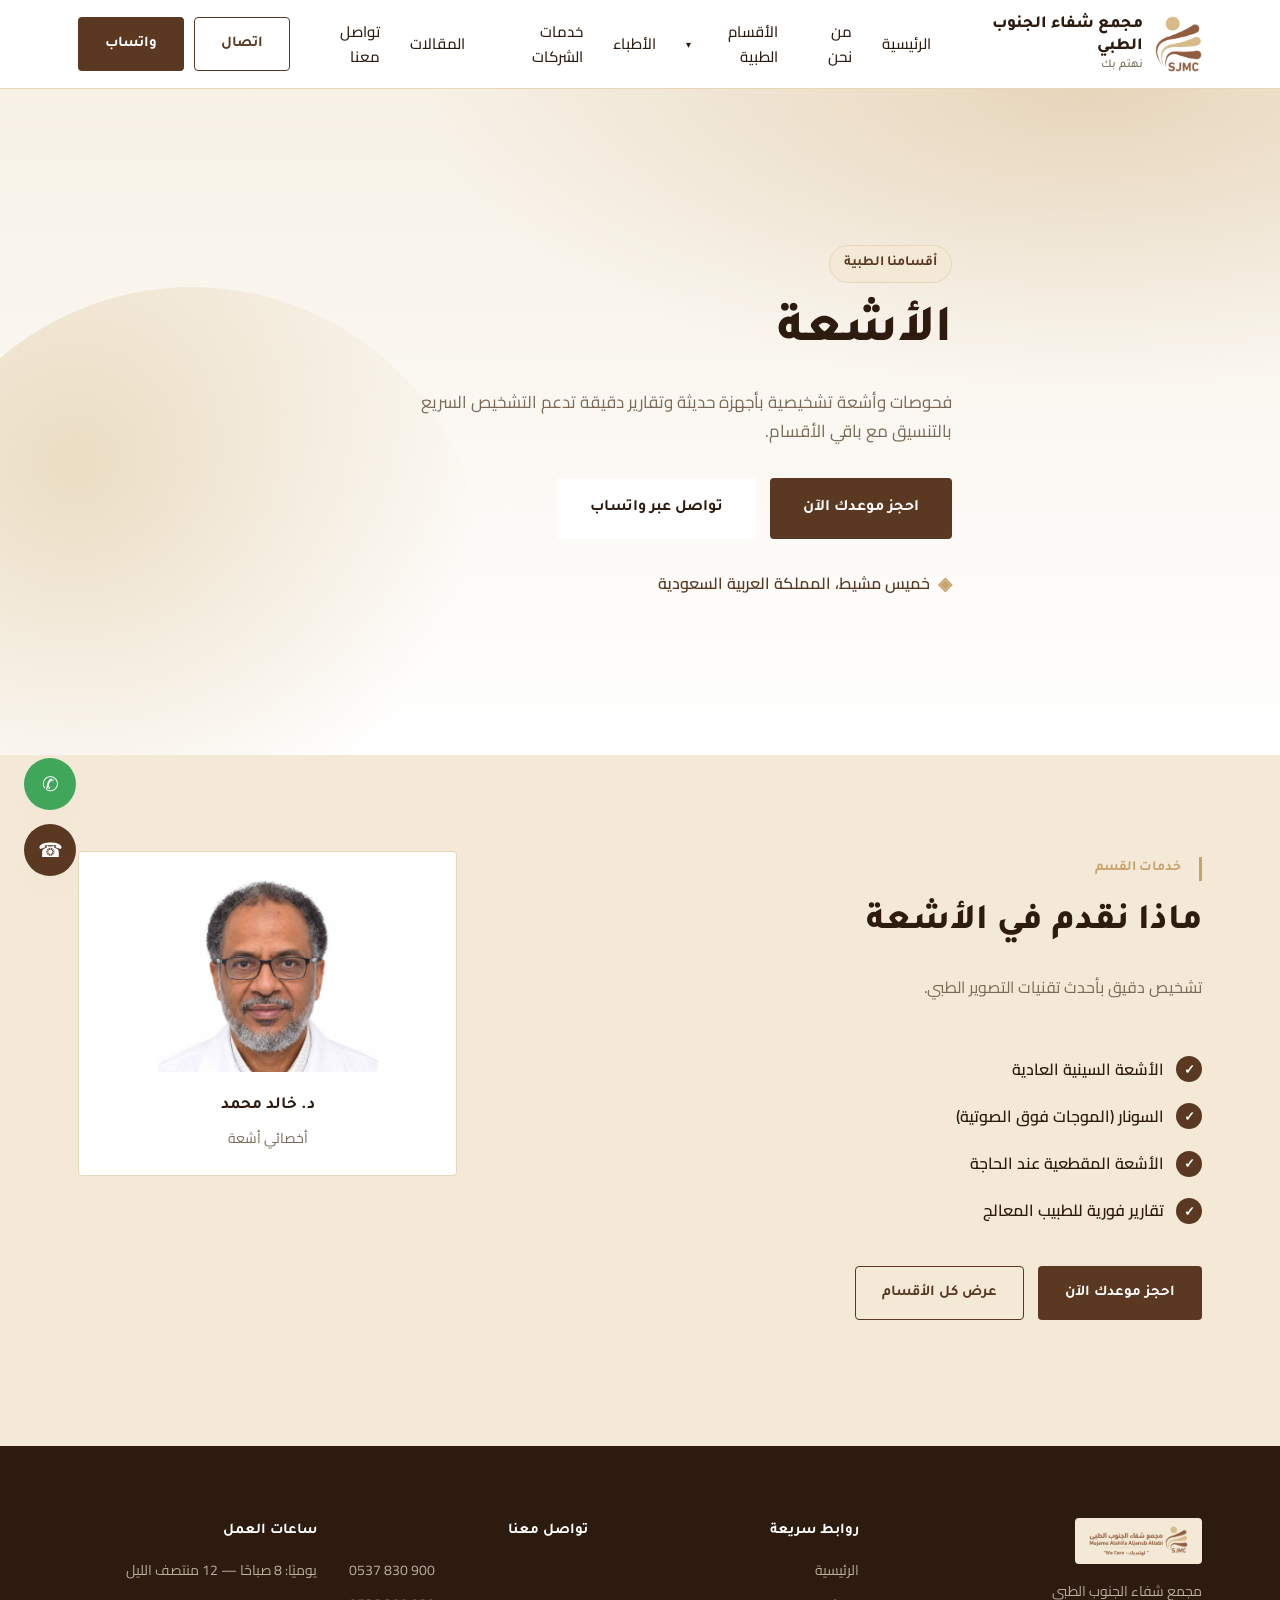
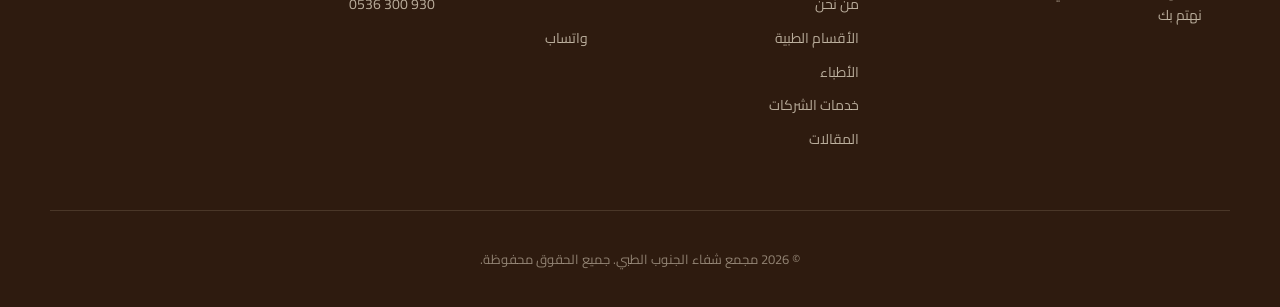
<file: dept-ashaa/index.html>
<!DOCTYPE html>
<html lang="ar" dir="rtl">
<head>
<meta charset="UTF-8">
<meta name="viewport" content="width=device-width, initial-scale=1.0">
<title>قسم الأشعة | مجمع شفاء الجنوب الطبي</title>
<meta name="description" content="قسم الأشعة بمجمع شفاء الجنوب الطبي في خميس مشيط — فحوصات وأشعة تشخيصية.">
<link rel="icon" href="../assets/logo-icon.png" type="image/png">
<link rel="preconnect" href="https://fonts.googleapis.com">
<link rel="preconnect" href="https://fonts.gstatic.com" crossorigin>
<link href="https://fonts.googleapis.com/css2?family=Tajawal:wght@500;700;800;900&family=Cairo:wght@400;500;600&display=swap" rel="stylesheet">
<link rel="stylesheet" href="../css/style.css">
</head>
<body>

<!-- ===== الهيدر ===== -->
<header class="site-header" id="siteHeader">
  <div class="header-inner container">
    <a href="../" class="brand">
      <img src="../assets/logo-icon.png" alt="مجمع شفاء الجنوب الطبي" class="brand-icon">
      <span class="brand-name">
        مجمع شفاء الجنوب الطبي
        <small>نهتم بك</small>
      </span>
    </a>

    <nav class="main-nav" id="mainNav">
      <a href="../">الرئيسية</a>
      <a href="../#about">من نحن</a>
      <div class="nav-item">
        <a href="#" class="dropdown-toggle">الأقسام الطبية <span class="caret">▾</span></a>
        <div class="dropdown-menu">
          <a href="../#departments">كل الأقسام</a>
          <a href="../dept-nisa-tawlid/">نساء وتوليد</a>
          <a href="../dept-asnan/">أسنان</a>
          <a href="../dept-tib-aam/">الطب العام</a>
          <a href="../dept-batna/">الباطنة</a>
          <a href="../dept-mokhtabar/">المختبر</a>
          <a href="../dept-ashaa/" class="is-active">الأشعة</a>
        </div>
      </div>
      <a href="../#doctors">الأطباء</a>
      <a href="../corporate/">خدمات الشركات</a>
      <a href="../#articles">المقالات</a>
      <a href="../#location">تواصل معنا</a>
    </nav>

    <div class="header-actions">
      <a href="tel:+966537830900" class="btn btn-outline">اتصال</a>
      <a href="https://wa.me/966537830900" target="_blank" rel="noopener" class="btn btn-solid">واتساب</a>
      <button class="nav-toggle" id="navToggle" aria-label="فتح القائمة" aria-expanded="false">
        <span></span><span></span><span></span>
      </button>
    </div>
  </div>
</header>

<!-- ===== هيرو القسم ===== -->
<section class="hero" id="home">
  <div class="hero-media" aria-hidden="true"></div>
  <div class="container hero-content">
    <p class="eyebrow">أقسامنا الطبية</p>
    <h1>الأشعة</h1>
    <p class="hero-desc">فحوصات وأشعة تشخيصية بأجهزة حديثة وتقارير دقيقة تدعم التشخيص السريع بالتنسيق مع باقي الأقسام.</p>
    <div class="hero-actions">
      <a href="tel:+966537830900" class="btn btn-solid btn-lg">احجز موعدك الآن</a>
      <a href="https://wa.me/966537830900" target="_blank" rel="noopener" class="btn btn-ghost btn-lg">تواصل عبر واتساب</a>
    </div>
    <div class="hero-address">
      <span class="pin">◈</span>
      <span>خميس مشيط، المملكة العربية السعودية</span>
    </div>
  </div>
</section>

<!-- ===== ماذا نقدم ===== -->
<section class="corporate" id="services">
  <div class="container corporate-inner">
    <div class="corporate-text">
      <p class="section-label">خدمات القسم</p>
      <h2 class="section-title">ماذا نقدم في الأشعة</h2>
      <p class="section-sub">تشخيص دقيق بأحدث تقنيات التصوير الطبي.</p>

      <ul class="corporate-list">
        <li>
          <span class="corp-icon">✓</span>
          <span>الأشعة السينية العادية</span>
        </li>
        <li>
          <span class="corp-icon">✓</span>
          <span>السونار (الموجات فوق الصوتية)</span>
        </li>
        <li>
          <span class="corp-icon">✓</span>
          <span>الأشعة المقطعية عند الحاجة</span>
        </li>
        <li>
          <span class="corp-icon">✓</span>
          <span>تقارير فورية للطبيب المعالج</span>
        </li>
      </ul>

      <div class="hero-actions">
        <a href="tel:+966537830900" class="btn btn-solid">احجز موعدك الآن</a>
        <a href="../#departments" class="btn btn-outline">عرض كل الأقسام</a>
      </div>
    </div>

    <div class="doctor-card" style="background:var(--white); align-self:start;">
      <div class="doctor-photo">
        <img src="../assets/doctors/dr-khaled-mohamed-ashaa.png" alt="د. خالد محمد">
      </div>
      <h3>د. خالد محمد</h3>
      <p class="doctor-spec">أخصائي أشعة</p>
    </div>
  </div>
</section>

<!-- ===== الفوتر ===== -->
<footer class="site-footer">
  <div class="container footer-inner">
    <div class="footer-brand">
      <img src="../assets/logo.png" alt="مجمع شفاء الجنوب الطبي" class="footer-logo">
      <p>مجمع شفاء الجنوب الطبي<br>نهتم بك</p>
    </div>

    <div class="footer-col">
      <h4>روابط سريعة</h4>
      <a href="../">الرئيسية</a>
      <a href="../#about">من نحن</a>
      <a href="../#departments">الأقسام الطبية</a>
      <a href="../#doctors">الأطباء</a>
      <a href="../corporate/">خدمات الشركات</a>
      <a href="../#articles">المقالات</a>
    </div>

    <div class="footer-col">
      <h4>تواصل معنا</h4>
      <a href="tel:+966537830900" dir="ltr">0537 830 900</a>
      <a href="tel:+966536300930" dir="ltr">0536 300 930</a>
      <a href="https://wa.me/966537830900" target="_blank" rel="noopener">واتساب</a>
    </div>

    <div class="footer-col">
      <h4>ساعات العمل</h4>
      <p class="muted">يوميًا: 8 صباحًا — 12 منتصف الليل</p>
    </div>
  </div>

  <div class="footer-bottom container">
    <p>© <span id="year"></span> مجمع شفاء الجنوب الطبي. جميع الحقوق محفوظة.</p>
  </div>
</footer>

<a href="https://wa.me/966537830900" target="_blank" rel="noopener" class="float-btn float-whatsapp" aria-label="تواصل عبر واتساب">✆</a>
<a href="tel:+966537830900" class="float-btn float-call" aria-label="اتصال">☎</a>

<script src="../js/script.js"></script>
</body>
</html>
</file>
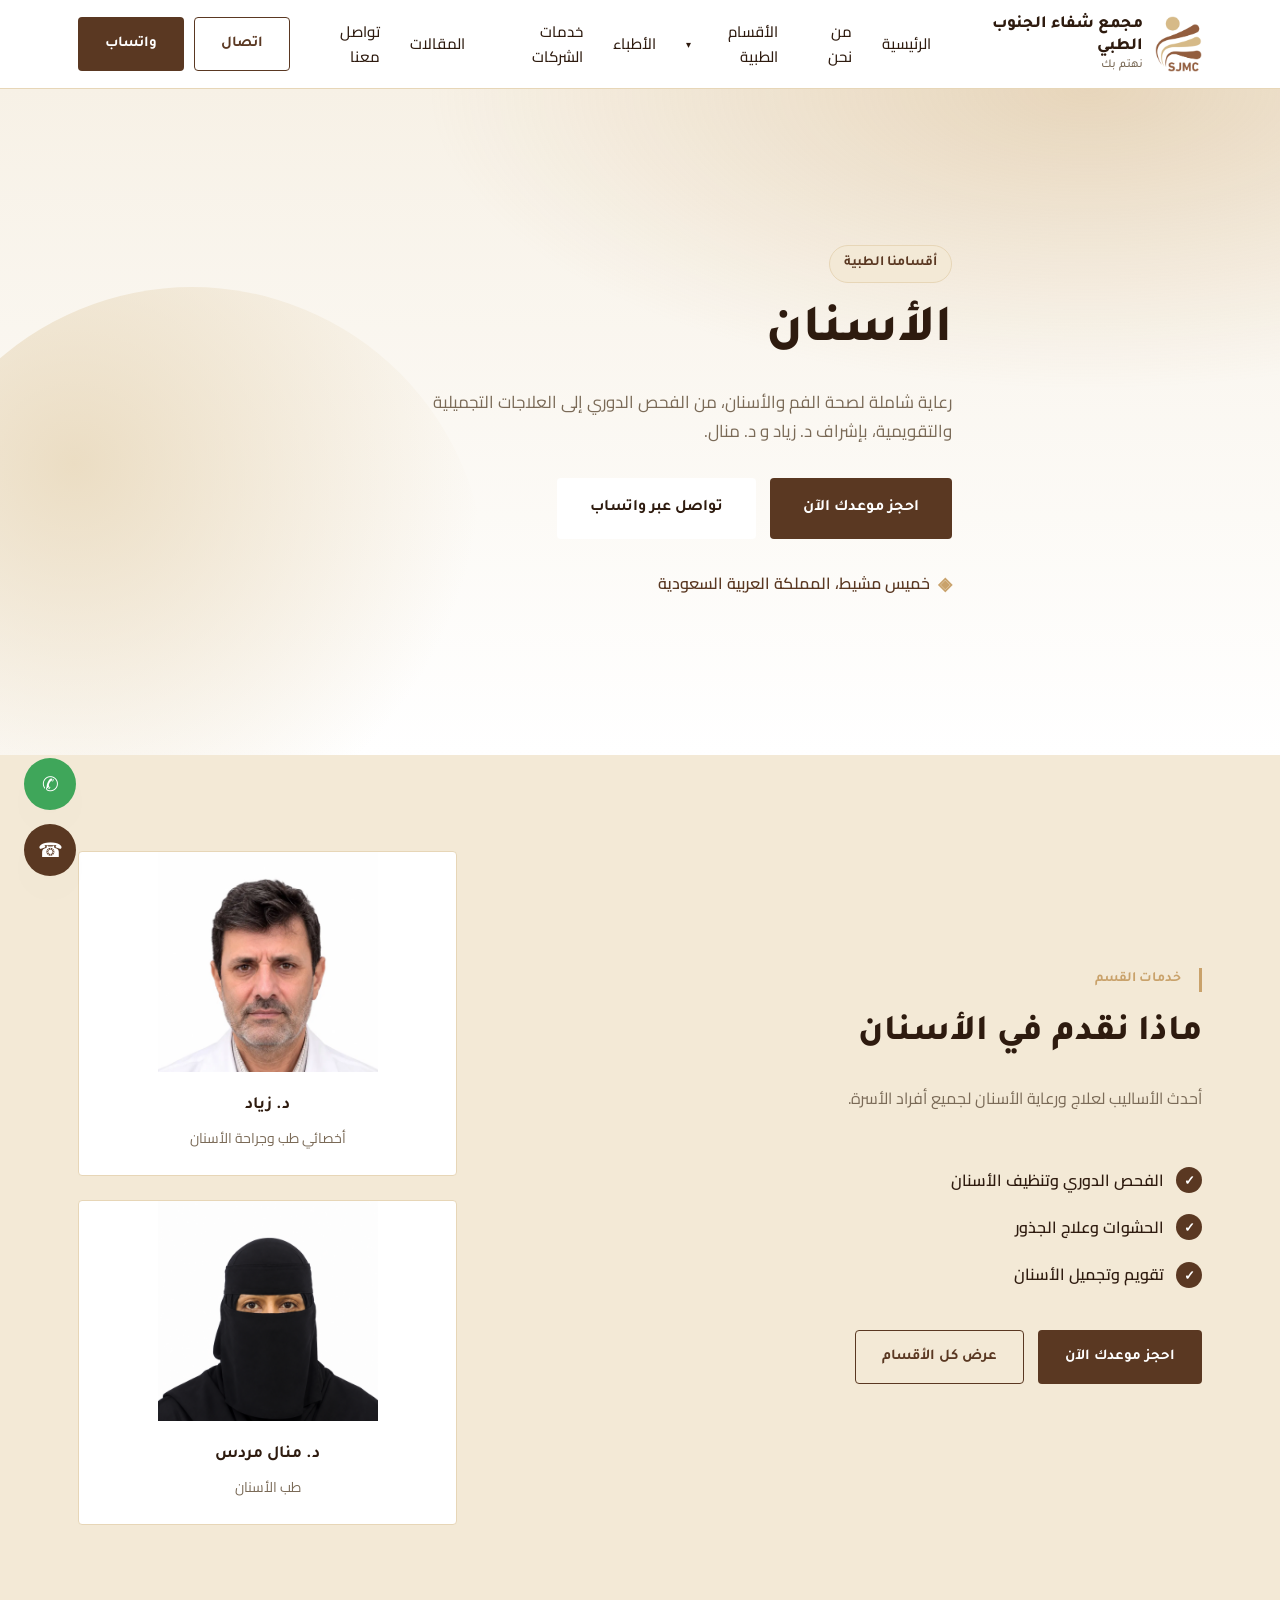
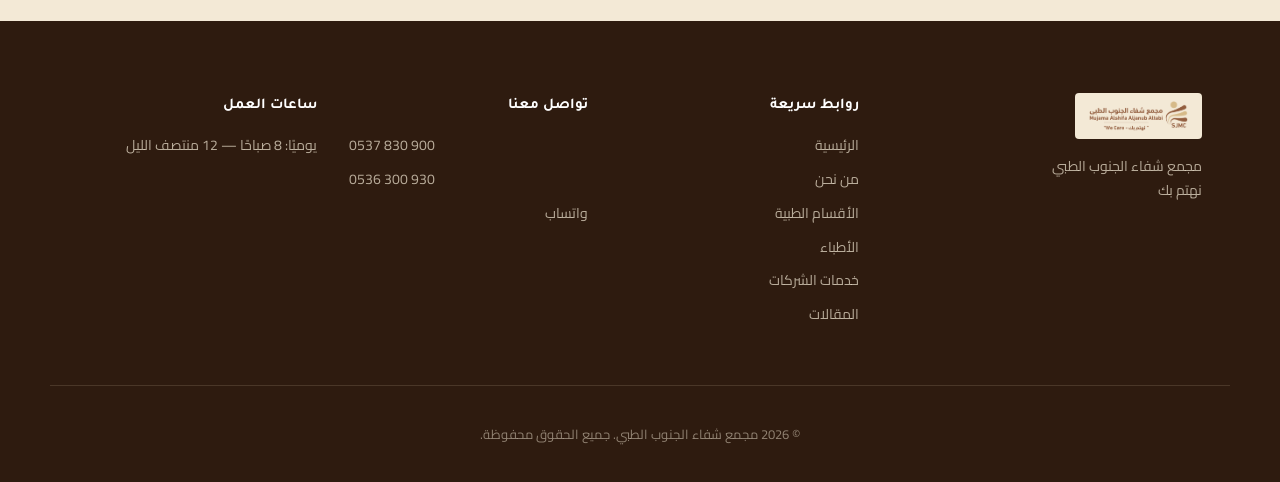
<file: dept-asnan/index.html>
<!DOCTYPE html>
<html lang="ar" dir="rtl">
<head>
<meta charset="UTF-8">
<meta name="viewport" content="width=device-width, initial-scale=1.0">
<title>قسم الأسنان | مجمع شفاء الجنوب الطبي</title>
<meta name="description" content="قسم الأسنان بمجمع شفاء الجنوب الطبي في خميس مشيط، بإشراف د. زياد.">
<link rel="icon" href="../assets/logo-icon.png" type="image/png">
<link rel="preconnect" href="https://fonts.googleapis.com">
<link rel="preconnect" href="https://fonts.gstatic.com" crossorigin>
<link href="https://fonts.googleapis.com/css2?family=Tajawal:wght@500;700;800;900&family=Cairo:wght@400;500;600&display=swap" rel="stylesheet">
<link rel="stylesheet" href="../css/style.css">
</head>
<body>

<!-- ===== الهيدر ===== -->
<header class="site-header" id="siteHeader">
  <div class="header-inner container">
    <a href="../" class="brand">
      <img src="../assets/logo-icon.png" alt="مجمع شفاء الجنوب الطبي" class="brand-icon">
      <span class="brand-name">
        مجمع شفاء الجنوب الطبي
        <small>نهتم بك</small>
      </span>
    </a>

    <nav class="main-nav" id="mainNav">
      <a href="../">الرئيسية</a>
      <a href="../#about">من نحن</a>

      <div class="nav-item">
        <a href="#" class="dropdown-toggle">الأقسام الطبية <span class="caret">▾</span></a>

        <div class="dropdown-menu">
          <a href="../#departments">كل الأقسام</a>
          <a href="../dept-nisa-tawlid/">نساء وتوليد</a>
          <a href="../dept-asnan/" class="is-active">أسنان</a>
          <a href="../dept-tib-aam/">الطب العام</a>
          <a href="../dept-batna/">الباطنة</a>
          <a href="../dept-mokhtabar/">المختبر</a>
          <a href="../dept-ashaa/">الأشعة</a>
        </div>
      </div>

      <a href="../#doctors">الأطباء</a>
      <a href="../corporate/">خدمات الشركات</a>
      <a href="../#articles">المقالات</a>
      <a href="../#location">تواصل معنا</a>
    </nav>

    <div class="header-actions">
      <a href="tel:+966537830900" class="btn btn-outline">اتصال</a>

      <a href="https://wa.me/966537830900"
         target="_blank"
         rel="noopener"
         class="btn btn-solid">واتساب</a>

      <button class="nav-toggle"
              id="navToggle"
              aria-label="فتح القائمة"
              aria-expanded="false">
        <span></span>
        <span></span>
        <span></span>
      </button>
    </div>
  </div>
</header>

<!-- ===== هيرو القسم ===== -->
<section class="hero" id="home">
  <div class="hero-media" aria-hidden="true"></div>

  <div class="container hero-content">
    <p class="eyebrow">أقسامنا الطبية</p>

    <h1>الأسنان</h1>

    <p class="hero-desc">
      رعاية شاملة لصحة الفم والأسنان، من الفحص الدوري إلى العلاجات التجميلية والتقويمية، بإشراف د. زياد و د. منال.
    </p>

    <div class="hero-actions">
      <a href="tel:+966537830900" class="btn btn-solid btn-lg">
        احجز موعدك الآن
      </a>

      <a href="https://wa.me/966537830900"
         target="_blank"
         rel="noopener"
         class="btn btn-ghost btn-lg">
        تواصل عبر واتساب
      </a>
    </div>

    <div class="hero-address">
      <span class="pin">◈</span>
      <span>خميس مشيط، المملكة العربية السعودية</span>
    </div>
  </div>
</section>

<!-- ===== ماذا نقدم ===== -->
<section class="corporate" id="services">
  <div class="container corporate-inner">

    <div class="corporate-text">
      <p class="section-label">خدمات القسم</p>

      <h2 class="section-title">ماذا نقدم في الأسنان</h2>

      <p class="section-sub">
        أحدث الأساليب لعلاج ورعاية الأسنان لجميع أفراد الأسرة.
      </p>

      <ul class="corporate-list">

        <li>
          <span class="corp-icon">✓</span>
          <span>الفحص الدوري وتنظيف الأسنان</span>
        </li>

        <li>
          <span class="corp-icon">✓</span>
          <span>الحشوات وعلاج الجذور</span>
        </li>

        <li>
          <span class="corp-icon">✓</span>
          <span>تقويم وتجميل الأسنان</span>
        </li>

      </ul>

      <div class="hero-actions">
        <a href="tel:+966537830900" class="btn btn-solid">
          احجز موعدك الآن
        </a>

        <a href="../#departments" class="btn btn-outline">
          عرض كل الأقسام
        </a>
      </div>
    </div>

    <!-- ===== أطباء الأسنان ===== -->
    <div class="department-doctors">

      <!-- د. زياد -->
      <div class="doctor-card" style="background:var(--white);">
        <div class="doctor-photo">
          <img src="../assets/doctors/dr-ziyad-asnan.png" alt="د. زياد">
        </div>

        <h3>د. زياد</h3>

        <p class="doctor-spec">
          أخصائي طب وجراحة الأسنان
        </p>
      </div>

      <!-- د. منال مردس -->
      <div class="doctor-card" style="background:var(--white);">
        <div class="doctor-photo">
          <img src="../assets/doctors/dr-manal-mardes.png" alt="د. منال مردس">
        </div>

        <h3>د. منال مردس</h3>

        <p class="doctor-spec">
          طب الأسنان
        </p>
      </div>

    </div>

  </div>
</section>

<!-- ===== الفوتر ===== -->
<footer class="site-footer">
  <div class="container footer-inner">

    <div class="footer-brand">
      <img src="../assets/logo.png"
           alt="مجمع شفاء الجنوب الطبي"
           class="footer-logo">

      <p>
        مجمع شفاء الجنوب الطبي<br>
        نهتم بك
      </p>
    </div>

    <div class="footer-col">
      <h4>روابط سريعة</h4>

      <a href="../">الرئيسية</a>
      <a href="../#about">من نحن</a>
      <a href="../#departments">الأقسام الطبية</a>
      <a href="../#doctors">الأطباء</a>
      <a href="../corporate/">خدمات الشركات</a>
      <a href="../#articles">المقالات</a>
    </div>

    <div class="footer-col">
      <h4>تواصل معنا</h4>

      <a href="tel:+966537830900" dir="ltr">
        0537 830 900
      </a>

      <a href="tel:+966536300930" dir="ltr">
        0536 300 930
      </a>

      <a href="https://wa.me/966537830900"
         target="_blank"
         rel="noopener">
        واتساب
      </a>
    </div>

    <div class="footer-col">
      <h4>ساعات العمل</h4>

      <p class="muted">
        يوميًا: 8 صباحًا — 12 منتصف الليل
      </p>
    </div>

  </div>

  <div class="footer-bottom container">
    <p>
      © <span id="year"></span> مجمع شفاء الجنوب الطبي. جميع الحقوق محفوظة.
    </p>
  </div>
</footer>

<a href="https://wa.me/966537830900"
   target="_blank"
   rel="noopener"
   class="float-btn float-whatsapp"
   aria-label="تواصل عبر واتساب">✆</a>

<a href="tel:+966537830900"
   class="float-btn float-call"
   aria-label="اتصال">☎</a>

<script src="../js/script.js"></script>

</body>
</html>
</file>
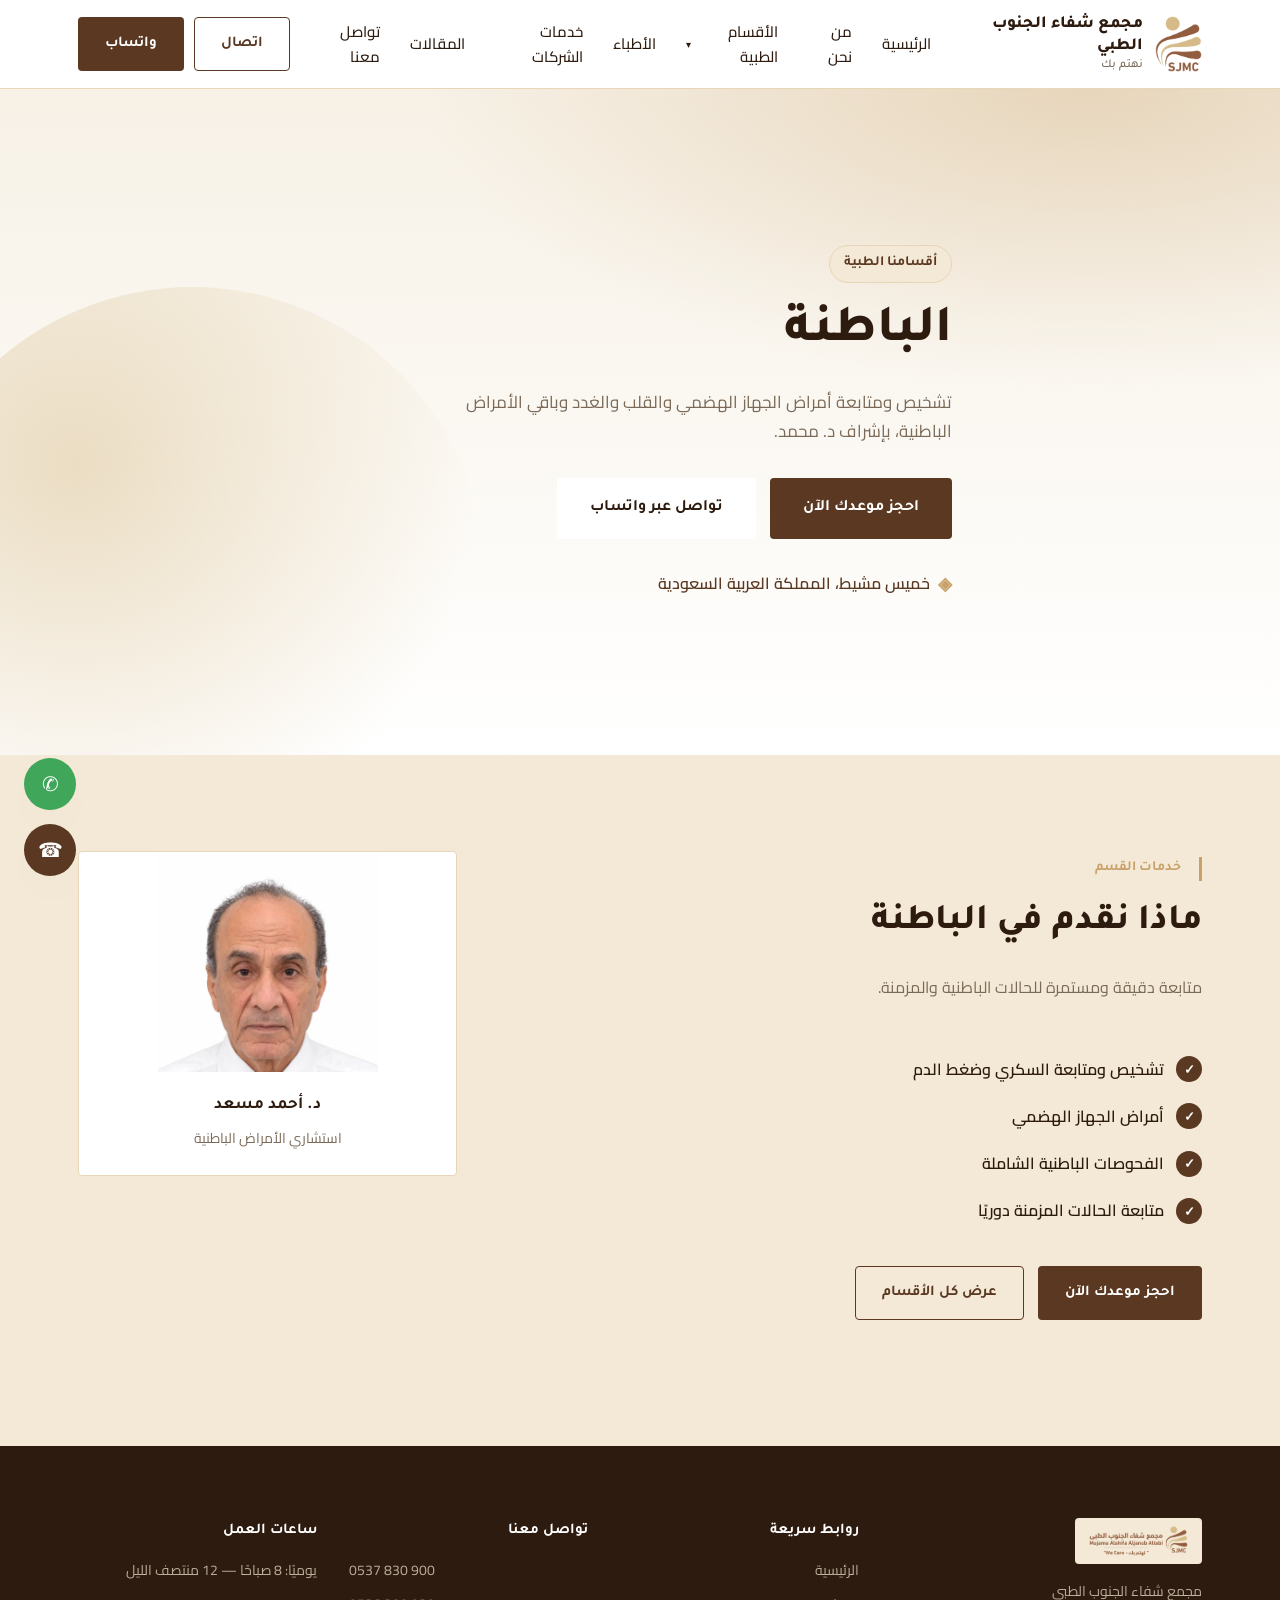
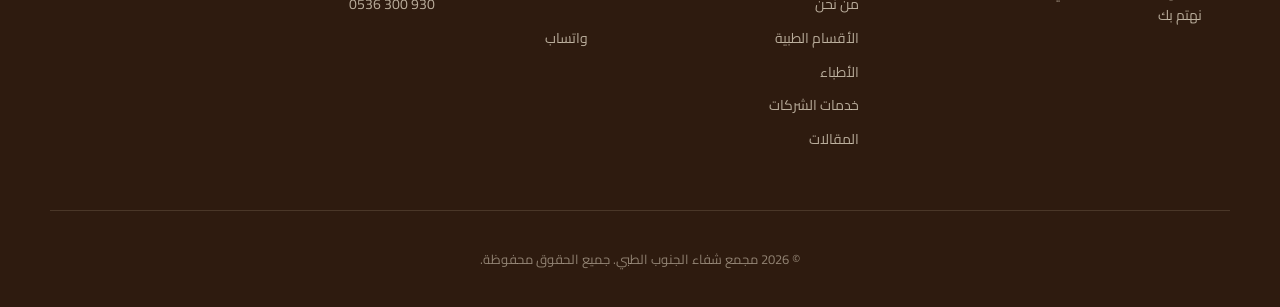
<file: dept-batna/index.html>
<!DOCTYPE html>
<html lang="ar" dir="rtl">
<head>
<meta charset="UTF-8">
<meta name="viewport" content="width=device-width, initial-scale=1.0">
<title>قسم الباطنة | مجمع شفاء الجنوب الطبي</title>
<meta name="description" content="قسم الباطنة بمجمع شفاء الجنوب الطبي في خميس مشيط، بإشراف د. محمد.">
<link rel="icon" href="../assets/logo-icon.png" type="image/png">
<link rel="preconnect" href="https://fonts.googleapis.com">
<link rel="preconnect" href="https://fonts.gstatic.com" crossorigin>
<link href="https://fonts.googleapis.com/css2?family=Tajawal:wght@500;700;800;900&family=Cairo:wght@400;500;600&display=swap" rel="stylesheet">
<link rel="stylesheet" href="../css/style.css">
</head>
<body>

<!-- ===== الهيدر ===== -->
<header class="site-header" id="siteHeader">
  <div class="header-inner container">
    <a href="../" class="brand">
      <img src="../assets/logo-icon.png" alt="مجمع شفاء الجنوب الطبي" class="brand-icon">
      <span class="brand-name">
        مجمع شفاء الجنوب الطبي
        <small>نهتم بك</small>
      </span>
    </a>

    <nav class="main-nav" id="mainNav">
      <a href="../">الرئيسية</a>
      <a href="../#about">من نحن</a>
      <div class="nav-item">
        <a href="#" class="dropdown-toggle">الأقسام الطبية <span class="caret">▾</span></a>
        <div class="dropdown-menu">
          <a href="../#departments">كل الأقسام</a>
          <a href="../dept-nisa-tawlid/">نساء وتوليد</a>
          <a href="../dept-asnan/">أسنان</a>
          <a href="../dept-tib-aam/">الطب العام</a>
          <a href="../dept-batna/" class="is-active">الباطنة</a>
          <a href="../dept-mokhtabar/">المختبر</a>
          <a href="../dept-ashaa/">الأشعة</a>
        </div>
      </div>
      <a href="../#doctors">الأطباء</a>
      <a href="../corporate/">خدمات الشركات</a>
      <a href="../#articles">المقالات</a>
      <a href="../#location">تواصل معنا</a>
    </nav>

    <div class="header-actions">
      <a href="tel:+966537830900" class="btn btn-outline">اتصال</a>
      <a href="https://wa.me/966537830900" target="_blank" rel="noopener" class="btn btn-solid">واتساب</a>
      <button class="nav-toggle" id="navToggle" aria-label="فتح القائمة" aria-expanded="false">
        <span></span><span></span><span></span>
      </button>
    </div>
  </div>
</header>

<!-- ===== هيرو القسم ===== -->
<section class="hero" id="home">
  <div class="hero-media" aria-hidden="true"></div>
  <div class="container hero-content">
    <p class="eyebrow">أقسامنا الطبية</p>
    <h1>الباطنة</h1>
    <p class="hero-desc">تشخيص ومتابعة أمراض الجهاز الهضمي والقلب والغدد وباقي الأمراض الباطنية، بإشراف د. محمد.</p>
    <div class="hero-actions">
      <a href="tel:+966537830900" class="btn btn-solid btn-lg">احجز موعدك الآن</a>
      <a href="https://wa.me/966537830900" target="_blank" rel="noopener" class="btn btn-ghost btn-lg">تواصل عبر واتساب</a>
    </div>
    <div class="hero-address">
      <span class="pin">◈</span>
      <span>خميس مشيط، المملكة العربية السعودية</span>
    </div>
  </div>
</section>

<!-- ===== ماذا نقدم ===== -->
<section class="corporate" id="services">
  <div class="container corporate-inner">
    <div class="corporate-text">
      <p class="section-label">خدمات القسم</p>
      <h2 class="section-title">ماذا نقدم في الباطنة</h2>
      <p class="section-sub">متابعة دقيقة ومستمرة للحالات الباطنية والمزمنة.</p>

      <ul class="corporate-list">
        <li>
          <span class="corp-icon">✓</span>
          <span>تشخيص ومتابعة السكري وضغط الدم</span>
        </li>
        <li>
          <span class="corp-icon">✓</span>
          <span>أمراض الجهاز الهضمي</span>
        </li>
        <li>
          <span class="corp-icon">✓</span>
          <span>الفحوصات الباطنية الشاملة</span>
        </li>
        <li>
          <span class="corp-icon">✓</span>
          <span>متابعة الحالات المزمنة دوريًا</span>
        </li>
      </ul>

      <div class="hero-actions">
        <a href="tel:+966537830900" class="btn btn-solid">احجز موعدك الآن</a>
        <a href="../#departments" class="btn btn-outline">عرض كل الأقسام</a>
      </div>
    </div>

    <div class="doctor-card" style="background:var(--white); align-self:start;">
      <div class="doctor-photo">
        <img src="../assets/doctors/dr-ahmed-masaad-batna.png" alt="د. أحمد مسعد">
      </div>
      <h3>د. أحمد مسعد</h3>
      <p class="doctor-spec">استشاري الأمراض الباطنية</p>
    </div>
  </div>
</section>

<!-- ===== الفوتر ===== -->
<footer class="site-footer">
  <div class="container footer-inner">
    <div class="footer-brand">
      <img src="../assets/logo.png" alt="مجمع شفاء الجنوب الطبي" class="footer-logo">
      <p>مجمع شفاء الجنوب الطبي<br>نهتم بك</p>
    </div>

    <div class="footer-col">
      <h4>روابط سريعة</h4>
      <a href="../">الرئيسية</a>
      <a href="../#about">من نحن</a>
      <a href="../#departments">الأقسام الطبية</a>
      <a href="../#doctors">الأطباء</a>
      <a href="../corporate/">خدمات الشركات</a>
      <a href="../#articles">المقالات</a>
    </div>

    <div class="footer-col">
      <h4>تواصل معنا</h4>
      <a href="tel:+966537830900" dir="ltr">0537 830 900</a>
      <a href="tel:+966536300930" dir="ltr">0536 300 930</a>
      <a href="https://wa.me/966537830900" target="_blank" rel="noopener">واتساب</a>
    </div>

    <div class="footer-col">
      <h4>ساعات العمل</h4>
      <p class="muted">يوميًا: 8 صباحًا — 12 منتصف الليل</p>
    </div>
  </div>

  <div class="footer-bottom container">
    <p>© <span id="year"></span> مجمع شفاء الجنوب الطبي. جميع الحقوق محفوظة.</p>
  </div>
</footer>

<a href="https://wa.me/966537830900" target="_blank" rel="noopener" class="float-btn float-whatsapp" aria-label="تواصل عبر واتساب">✆</a>
<a href="tel:+966537830900" class="float-btn float-call" aria-label="اتصال">☎</a>

<script src="../js/script.js"></script>
</body>
</html>
</file>
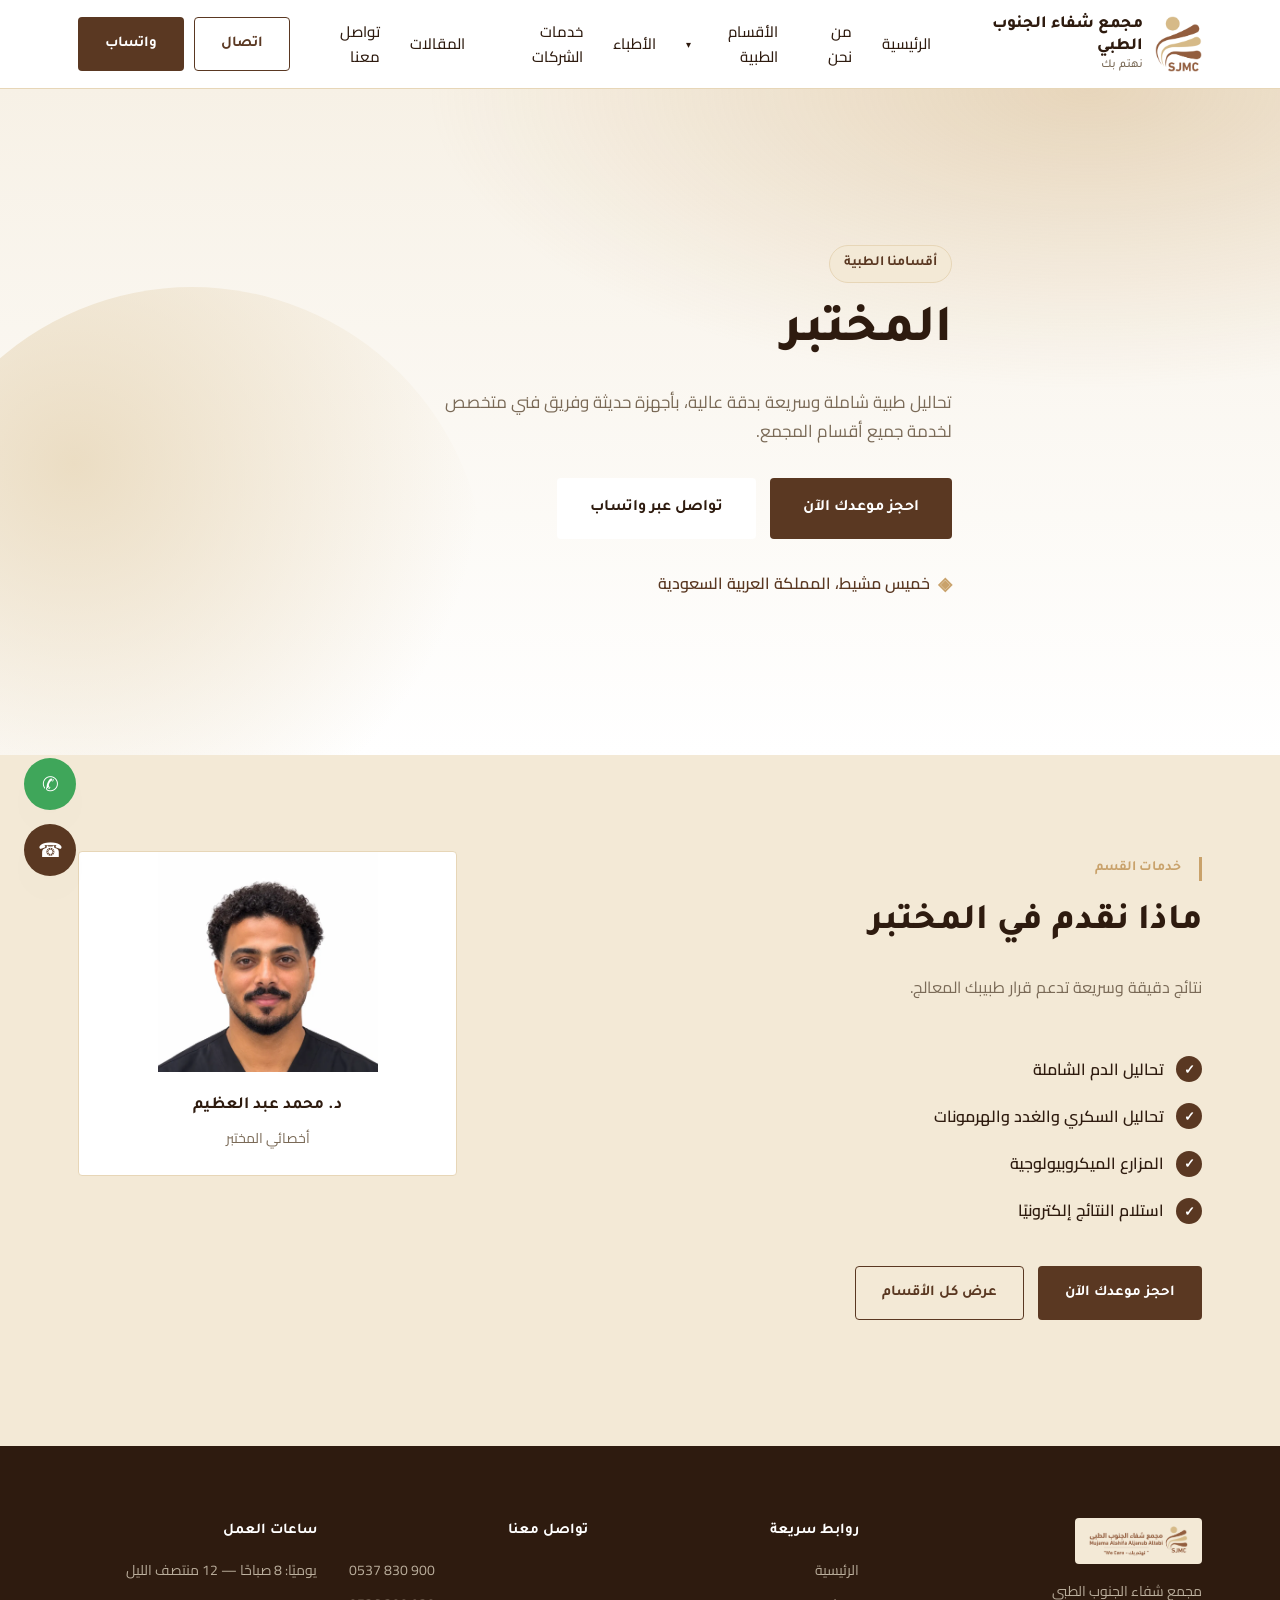
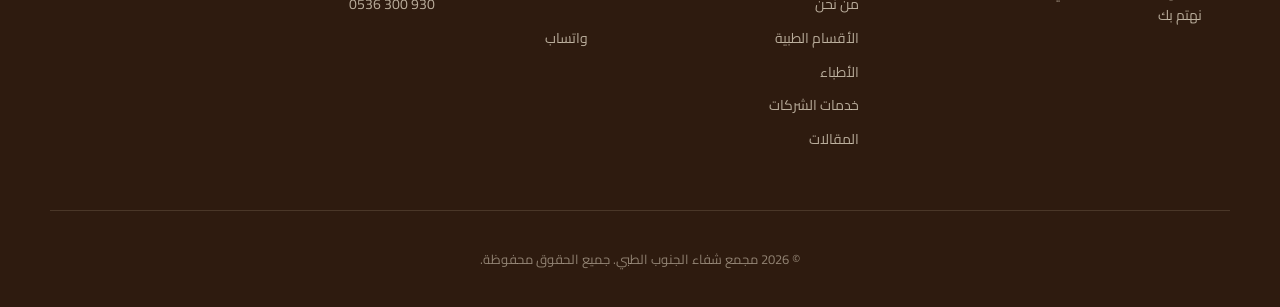
<file: dept-mokhtabar/index.html>
<!DOCTYPE html>
<html lang="ar" dir="rtl">
<head>
<meta charset="UTF-8">
<meta name="viewport" content="width=device-width, initial-scale=1.0">
<title>قسم المختبر | مجمع شفاء الجنوب الطبي</title>
<meta name="description" content="قسم المختبر بمجمع شفاء الجنوب الطبي في خميس مشيط — تحاليل طبية شاملة وسريعة.">
<link rel="icon" href="../assets/logo-icon.png" type="image/png">
<link rel="preconnect" href="https://fonts.googleapis.com">
<link rel="preconnect" href="https://fonts.gstatic.com" crossorigin>
<link href="https://fonts.googleapis.com/css2?family=Tajawal:wght@500;700;800;900&family=Cairo:wght@400;500;600&display=swap" rel="stylesheet">
<link rel="stylesheet" href="../css/style.css">
</head>
<body>

<!-- ===== الهيدر ===== -->
<header class="site-header" id="siteHeader">
  <div class="header-inner container">
    <a href="../" class="brand">
      <img src="../assets/logo-icon.png" alt="مجمع شفاء الجنوب الطبي" class="brand-icon">
      <span class="brand-name">
        مجمع شفاء الجنوب الطبي
        <small>نهتم بك</small>
      </span>
    </a>

    <nav class="main-nav" id="mainNav">
      <a href="../">الرئيسية</a>
      <a href="../#about">من نحن</a>
      <div class="nav-item">
        <a href="#" class="dropdown-toggle">الأقسام الطبية <span class="caret">▾</span></a>
        <div class="dropdown-menu">
          <a href="../#departments">كل الأقسام</a>
          <a href="../dept-nisa-tawlid/">نساء وتوليد</a>
          <a href="../dept-asnan/">أسنان</a>
          <a href="../dept-tib-aam/">الطب العام</a>
          <a href="../dept-batna/">الباطنة</a>
          <a href="../dept-mokhtabar/" class="is-active">المختبر</a>
          <a href="../dept-ashaa/">الأشعة</a>
        </div>
      </div>
      <a href="../#doctors">الأطباء</a>
      <a href="../corporate/">خدمات الشركات</a>
      <a href="../#articles">المقالات</a>
      <a href="../#location">تواصل معنا</a>
    </nav>

    <div class="header-actions">
      <a href="tel:+966537830900" class="btn btn-outline">اتصال</a>
      <a href="https://wa.me/966537830900" target="_blank" rel="noopener" class="btn btn-solid">واتساب</a>
      <button class="nav-toggle" id="navToggle" aria-label="فتح القائمة" aria-expanded="false">
        <span></span><span></span><span></span>
      </button>
    </div>
  </div>
</header>

<!-- ===== هيرو القسم ===== -->
<section class="hero" id="home">
  <div class="hero-media" aria-hidden="true"></div>
  <div class="container hero-content">
    <p class="eyebrow">أقسامنا الطبية</p>
    <h1>المختبر</h1>
    <p class="hero-desc">تحاليل طبية شاملة وسريعة بدقة عالية، بأجهزة حديثة وفريق فني متخصص لخدمة جميع أقسام المجمع.</p>
    <div class="hero-actions">
      <a href="tel:+966537830900" class="btn btn-solid btn-lg">احجز موعدك الآن</a>
      <a href="https://wa.me/966537830900" target="_blank" rel="noopener" class="btn btn-ghost btn-lg">تواصل عبر واتساب</a>
    </div>
    <div class="hero-address">
      <span class="pin">◈</span>
      <span>خميس مشيط، المملكة العربية السعودية</span>
    </div>
  </div>
</section>

<!-- ===== ماذا نقدم ===== -->
<section class="corporate" id="services">
  <div class="container corporate-inner">
    <div class="corporate-text">
      <p class="section-label">خدمات القسم</p>
      <h2 class="section-title">ماذا نقدم في المختبر</h2>
      <p class="section-sub">نتائج دقيقة وسريعة تدعم قرار طبيبك المعالج.</p>

      <ul class="corporate-list">
        <li>
          <span class="corp-icon">✓</span>
          <span>تحاليل الدم الشاملة</span>
        </li>
        <li>
          <span class="corp-icon">✓</span>
          <span>تحاليل السكري والغدد والهرمونات</span>
        </li>
        <li>
          <span class="corp-icon">✓</span>
          <span>المزارع الميكروبيولوجية</span>
        </li>
        <li>
          <span class="corp-icon">✓</span>
          <span>استلام النتائج إلكترونيًا</span>
        </li>
      </ul>

      <div class="hero-actions">
        <a href="tel:+966537830900" class="btn btn-solid">احجز موعدك الآن</a>
        <a href="../#departments" class="btn btn-outline">عرض كل الأقسام</a>
      </div>
    </div>

    <div class="doctor-card" style="background:var(--white); align-self:start;">
      <div class="doctor-photo">
        <img src="../assets/doctors/dr-mohamed-abdelazim-mokhtabar.png" alt="د. محمد عبد العظيم">
      </div>
      <h3>د. محمد عبد العظيم</h3>
      <p class="doctor-spec">أخصائي المختبر</p>
    </div>
  </div>
</section>

<!-- ===== الفوتر ===== -->
<footer class="site-footer">
  <div class="container footer-inner">
    <div class="footer-brand">
      <img src="../assets/logo.png" alt="مجمع شفاء الجنوب الطبي" class="footer-logo">
      <p>مجمع شفاء الجنوب الطبي<br>نهتم بك</p>
    </div>

    <div class="footer-col">
      <h4>روابط سريعة</h4>
      <a href="../">الرئيسية</a>
      <a href="../#about">من نحن</a>
      <a href="../#departments">الأقسام الطبية</a>
      <a href="../#doctors">الأطباء</a>
      <a href="../corporate/">خدمات الشركات</a>
      <a href="../#articles">المقالات</a>
    </div>

    <div class="footer-col">
      <h4>تواصل معنا</h4>
      <a href="tel:+966537830900" dir="ltr">0537 830 900</a>
      <a href="tel:+966536300930" dir="ltr">0536 300 930</a>
      <a href="https://wa.me/966537830900" target="_blank" rel="noopener">واتساب</a>
    </div>

    <div class="footer-col">
      <h4>ساعات العمل</h4>
      <p class="muted">يوميًا: 8 صباحًا — 12 منتصف الليل</p>
    </div>
  </div>

  <div class="footer-bottom container">
    <p>© <span id="year"></span> مجمع شفاء الجنوب الطبي. جميع الحقوق محفوظة.</p>
  </div>
</footer>

<a href="https://wa.me/966537830900" target="_blank" rel="noopener" class="float-btn float-whatsapp" aria-label="تواصل عبر واتساب">✆</a>
<a href="tel:+966537830900" class="float-btn float-call" aria-label="اتصال">☎</a>

<script src="../js/script.js"></script>
</body>
</html>
</file>
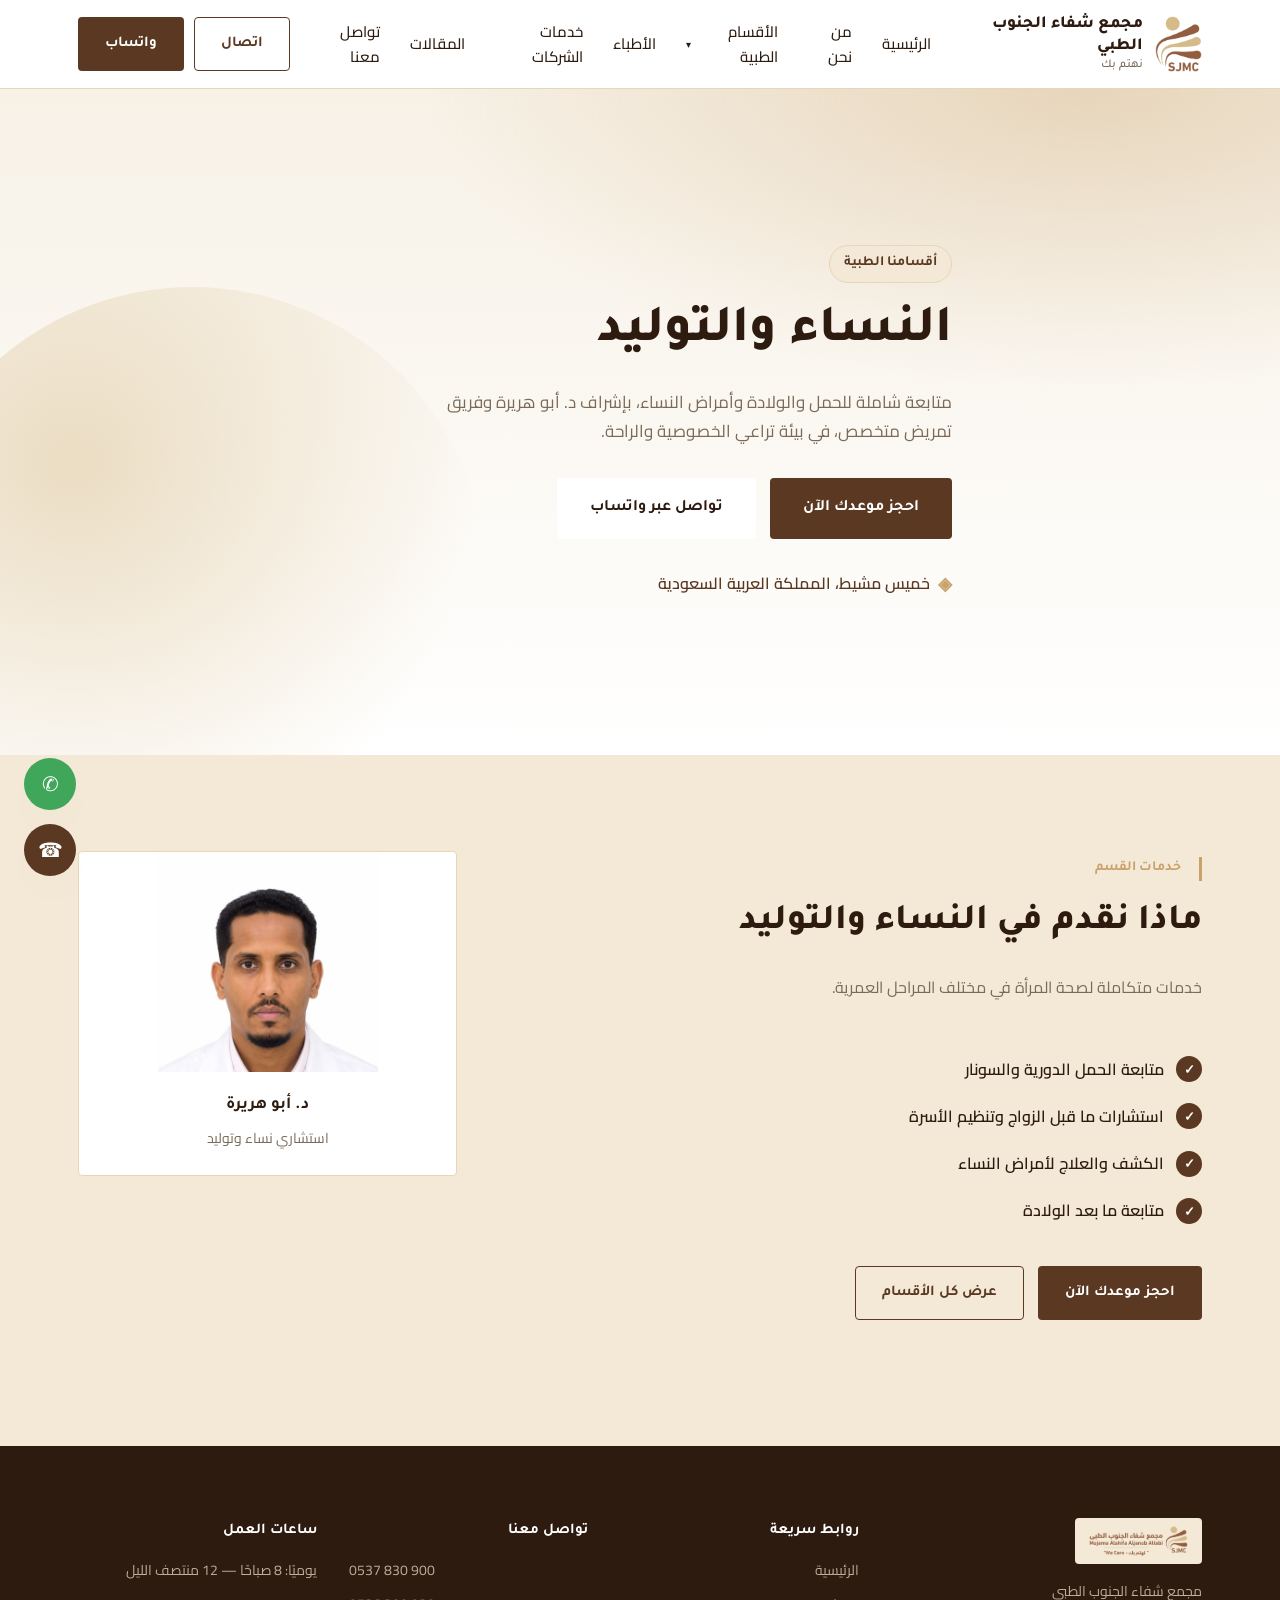
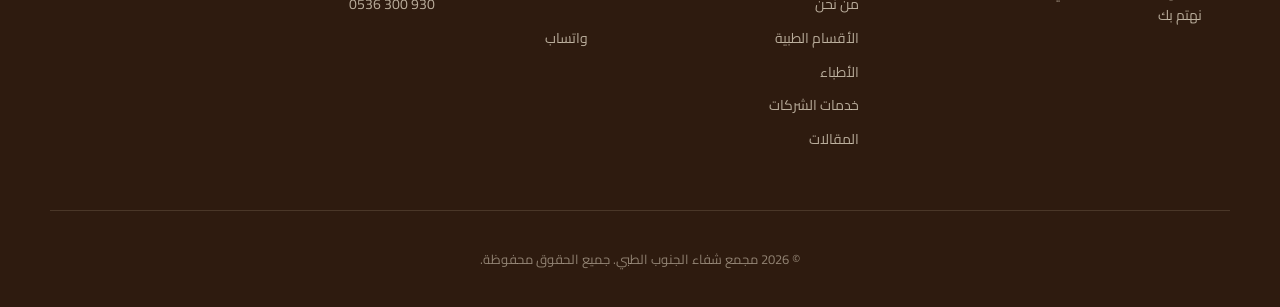
<file: dept-nisa-tawlid/index.html>
<!DOCTYPE html>
<html lang="ar" dir="rtl">
<head>
<meta charset="UTF-8">
<meta name="viewport" content="width=device-width, initial-scale=1.0">
<title>قسم النساء والتوليد | مجمع شفاء الجنوب الطبي</title>
<meta name="description" content="قسم النساء والتوليد بمجمع شفاء الجنوب الطبي في خميس مشيط، بإشراف د. أبو هريرة.">
<link rel="icon" href="../assets/logo-icon.png" type="image/png">
<link rel="preconnect" href="https://fonts.googleapis.com">
<link rel="preconnect" href="https://fonts.gstatic.com" crossorigin>
<link href="https://fonts.googleapis.com/css2?family=Tajawal:wght@500;700;800;900&family=Cairo:wght@400;500;600&display=swap" rel="stylesheet">
<link rel="stylesheet" href="../css/style.css">
</head>
<body>

<!-- ===== الهيدر ===== -->
<header class="site-header" id="siteHeader">
  <div class="header-inner container">
    <a href="../" class="brand">
      <img src="../assets/logo-icon.png" alt="مجمع شفاء الجنوب الطبي" class="brand-icon">
      <span class="brand-name">
        مجمع شفاء الجنوب الطبي
        <small>نهتم بك</small>
      </span>
    </a>

    <nav class="main-nav" id="mainNav">
      <a href="../">الرئيسية</a>
      <a href="../#about">من نحن</a>
      <div class="nav-item">
        <a href="#" class="dropdown-toggle">الأقسام الطبية <span class="caret">▾</span></a>
        <div class="dropdown-menu">
          <a href="../#departments">كل الأقسام</a>
          <a href="../dept-nisa-tawlid/" class="is-active">نساء وتوليد</a>
          <a href="../dept-asnan/">أسنان</a>
          <a href="../dept-tib-aam/">الطب العام</a>
          <a href="../dept-batna/">الباطنة</a>
          <a href="../dept-mokhtabar/">المختبر</a>
          <a href="../dept-ashaa/">الأشعة</a>
        </div>
      </div>
      <a href="../#doctors">الأطباء</a>
      <a href="../corporate/">خدمات الشركات</a>
      <a href="../#articles">المقالات</a>
      <a href="../#location">تواصل معنا</a>
    </nav>

    <div class="header-actions">
      <a href="tel:+966537830900" class="btn btn-outline">اتصال</a>
      <a href="https://wa.me/966537830900" target="_blank" rel="noopener" class="btn btn-solid">واتساب</a>
      <button class="nav-toggle" id="navToggle" aria-label="فتح القائمة" aria-expanded="false">
        <span></span><span></span><span></span>
      </button>
    </div>
  </div>
</header>

<!-- ===== هيرو القسم ===== -->
<section class="hero" id="home">
  <div class="hero-media" aria-hidden="true"></div>
  <div class="container hero-content">
    <p class="eyebrow">أقسامنا الطبية</p>
    <h1>النساء والتوليد</h1>
    <p class="hero-desc">متابعة شاملة للحمل والولادة وأمراض النساء، بإشراف د. أبو هريرة وفريق تمريض متخصص، في بيئة تراعي الخصوصية والراحة.</p>
    <div class="hero-actions">
      <a href="tel:+966537830900" class="btn btn-solid btn-lg">احجز موعدك الآن</a>
      <a href="https://wa.me/966537830900" target="_blank" rel="noopener" class="btn btn-ghost btn-lg">تواصل عبر واتساب</a>
    </div>
    <div class="hero-address">
      <span class="pin">◈</span>
      <span>خميس مشيط، المملكة العربية السعودية</span>
    </div>
  </div>
</section>

<!-- ===== ماذا نقدم ===== -->
<section class="corporate" id="services">
  <div class="container corporate-inner">
    <div class="corporate-text">
      <p class="section-label">خدمات القسم</p>
      <h2 class="section-title">ماذا نقدم في النساء والتوليد</h2>
      <p class="section-sub">خدمات متكاملة لصحة المرأة في مختلف المراحل العمرية.</p>

      <ul class="corporate-list">
        <li>
          <span class="corp-icon">✓</span>
          <span>متابعة الحمل الدورية والسونار</span>
        </li>
        <li>
          <span class="corp-icon">✓</span>
          <span>استشارات ما قبل الزواج وتنظيم الأسرة</span>
        </li>
        <li>
          <span class="corp-icon">✓</span>
          <span>الكشف والعلاج لأمراض النساء</span>
        </li>
        <li>
          <span class="corp-icon">✓</span>
          <span>متابعة ما بعد الولادة</span>
        </li>
      </ul>

      <div class="hero-actions">
        <a href="tel:+966537830900" class="btn btn-solid">احجز موعدك الآن</a>
        <a href="../#departments" class="btn btn-outline">عرض كل الأقسام</a>
      </div>
    </div>

    <div class="doctor-card" style="background:var(--white); align-self:start;">
      <div class="doctor-photo">
        <img src="../assets/doctors/dr-abu-huraira-nisa-tawlid.png" alt="د. أبو هريرة">
      </div>
      <h3>د. أبو هريرة</h3>
      <p class="doctor-spec">استشاري نساء وتوليد</p>
    </div>
  </div>
</section>

<!-- ===== الفوتر ===== -->
<footer class="site-footer">
  <div class="container footer-inner">
    <div class="footer-brand">
      <img src="../assets/logo.png" alt="مجمع شفاء الجنوب الطبي" class="footer-logo">
      <p>مجمع شفاء الجنوب الطبي<br>نهتم بك</p>
    </div>

    <div class="footer-col">
      <h4>روابط سريعة</h4>
      <a href="../">الرئيسية</a>
      <a href="../#about">من نحن</a>
      <a href="../#departments">الأقسام الطبية</a>
      <a href="../#doctors">الأطباء</a>
      <a href="../corporate/">خدمات الشركات</a>
      <a href="../#articles">المقالات</a>
    </div>

    <div class="footer-col">
      <h4>تواصل معنا</h4>
      <a href="tel:+966537830900" dir="ltr">0537 830 900</a>
      <a href="tel:+966536300930" dir="ltr">0536 300 930</a>
      <a href="https://wa.me/966537830900" target="_blank" rel="noopener">واتساب</a>
    </div>

    <div class="footer-col">
      <h4>ساعات العمل</h4>
      <p class="muted">يوميًا: 8 صباحًا — 12 منتصف الليل</p>
    </div>
  </div>

  <div class="footer-bottom container">
    <p>© <span id="year"></span> مجمع شفاء الجنوب الطبي. جميع الحقوق محفوظة.</p>
  </div>
</footer>

<a href="https://wa.me/966537830900" target="_blank" rel="noopener" class="float-btn float-whatsapp" aria-label="تواصل عبر واتساب">✆</a>
<a href="tel:+966537830900" class="float-btn float-call" aria-label="اتصال">☎</a>

<script src="../js/script.js"></script>
</body>
</html>
</file>
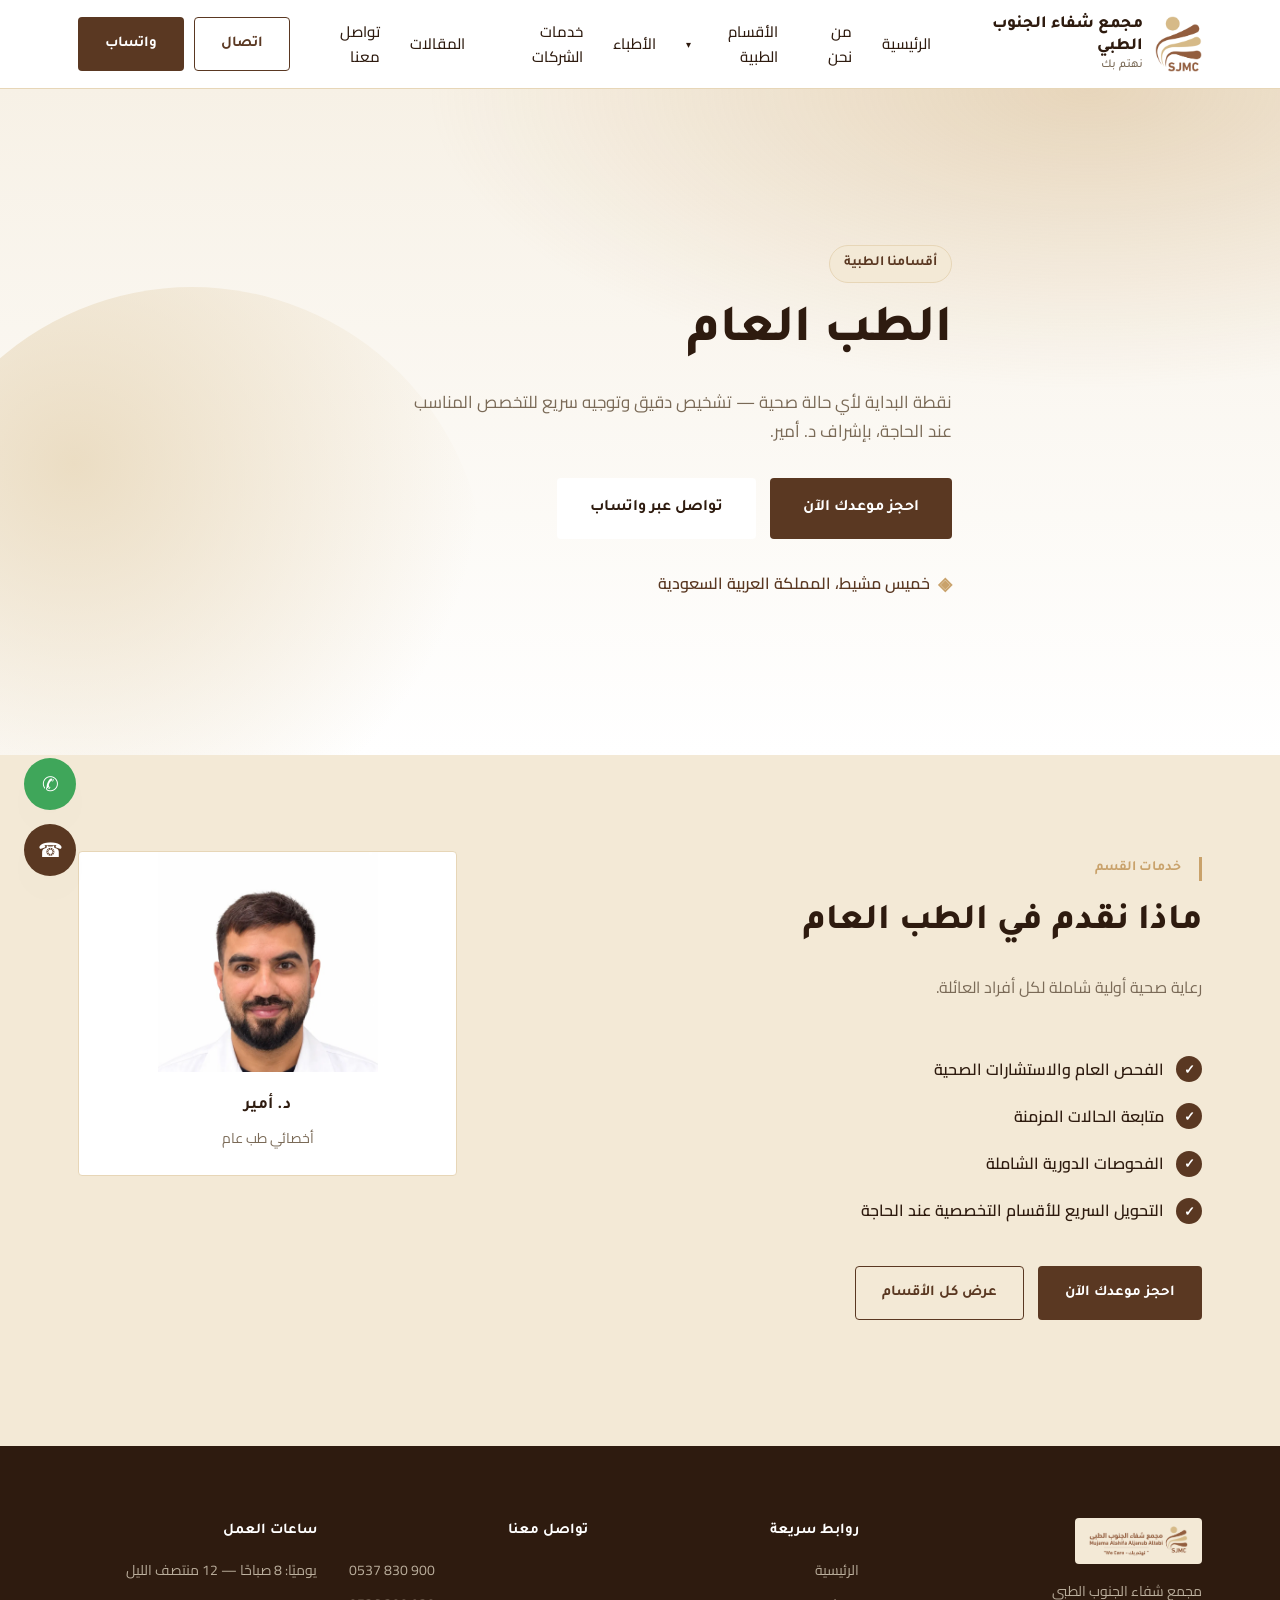
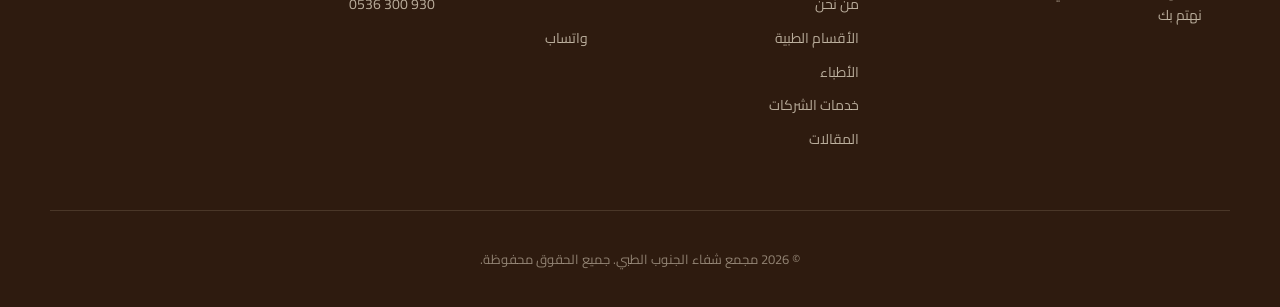
<file: dept-tib-aam/index.html>
<!DOCTYPE html>
<html lang="ar" dir="rtl">
<head>
<meta charset="UTF-8">
<meta name="viewport" content="width=device-width, initial-scale=1.0">
<title>قسم الطب العام | مجمع شفاء الجنوب الطبي</title>
<meta name="description" content="قسم الطب العام بمجمع شفاء الجنوب الطبي في خميس مشيط، بإشراف د. أمير.">
<link rel="icon" href="../assets/logo-icon.png" type="image/png">
<link rel="preconnect" href="https://fonts.googleapis.com">
<link rel="preconnect" href="https://fonts.gstatic.com" crossorigin>
<link href="https://fonts.googleapis.com/css2?family=Tajawal:wght@500;700;800;900&family=Cairo:wght@400;500;600&display=swap" rel="stylesheet">
<link rel="stylesheet" href="../css/style.css">
</head>
<body>

<!-- ===== الهيدر ===== -->
<header class="site-header" id="siteHeader">
  <div class="header-inner container">
    <a href="../" class="brand">
      <img src="../assets/logo-icon.png" alt="مجمع شفاء الجنوب الطبي" class="brand-icon">
      <span class="brand-name">
        مجمع شفاء الجنوب الطبي
        <small>نهتم بك</small>
      </span>
    </a>

    <nav class="main-nav" id="mainNav">
      <a href="../">الرئيسية</a>
      <a href="../#about">من نحن</a>
      <div class="nav-item">
        <a href="#" class="dropdown-toggle">الأقسام الطبية <span class="caret">▾</span></a>
        <div class="dropdown-menu">
          <a href="../#departments">كل الأقسام</a>
          <a href="../dept-nisa-tawlid/">نساء وتوليد</a>
          <a href="../dept-asnan/">أسنان</a>
          <a href="../dept-tib-aam/" class="is-active">الطب العام</a>
          <a href="../dept-batna/">الباطنة</a>
          <a href="../dept-mokhtabar/">المختبر</a>
          <a href="../dept-ashaa/">الأشعة</a>
        </div>
      </div>
      <a href="../#doctors">الأطباء</a>
      <a href="../corporate/">خدمات الشركات</a>
      <a href="../#articles">المقالات</a>
      <a href="../#location">تواصل معنا</a>
    </nav>

    <div class="header-actions">
      <a href="tel:+966537830900" class="btn btn-outline">اتصال</a>
      <a href="https://wa.me/966537830900" target="_blank" rel="noopener" class="btn btn-solid">واتساب</a>
      <button class="nav-toggle" id="navToggle" aria-label="فتح القائمة" aria-expanded="false">
        <span></span><span></span><span></span>
      </button>
    </div>
  </div>
</header>

<!-- ===== هيرو القسم ===== -->
<section class="hero" id="home">
  <div class="hero-media" aria-hidden="true"></div>
  <div class="container hero-content">
    <p class="eyebrow">أقسامنا الطبية</p>
    <h1>الطب العام</h1>
    <p class="hero-desc">نقطة البداية لأي حالة صحية — تشخيص دقيق وتوجيه سريع للتخصص المناسب عند الحاجة، بإشراف د. أمير.</p>
    <div class="hero-actions">
      <a href="tel:+966537830900" class="btn btn-solid btn-lg">احجز موعدك الآن</a>
      <a href="https://wa.me/966537830900" target="_blank" rel="noopener" class="btn btn-ghost btn-lg">تواصل عبر واتساب</a>
    </div>
    <div class="hero-address">
      <span class="pin">◈</span>
      <span>خميس مشيط، المملكة العربية السعودية</span>
    </div>
  </div>
</section>

<!-- ===== ماذا نقدم ===== -->
<section class="corporate" id="services">
  <div class="container corporate-inner">
    <div class="corporate-text">
      <p class="section-label">خدمات القسم</p>
      <h2 class="section-title">ماذا نقدم في الطب العام</h2>
      <p class="section-sub">رعاية صحية أولية شاملة لكل أفراد العائلة.</p>

      <ul class="corporate-list">
        <li>
          <span class="corp-icon">✓</span>
          <span>الفحص العام والاستشارات الصحية</span>
        </li>
        <li>
          <span class="corp-icon">✓</span>
          <span>متابعة الحالات المزمنة</span>
        </li>
        <li>
          <span class="corp-icon">✓</span>
          <span>الفحوصات الدورية الشاملة</span>
        </li>
        <li>
          <span class="corp-icon">✓</span>
          <span>التحويل السريع للأقسام التخصصية عند الحاجة</span>
        </li>
      </ul>

      <div class="hero-actions">
        <a href="tel:+966537830900" class="btn btn-solid">احجز موعدك الآن</a>
        <a href="../#departments" class="btn btn-outline">عرض كل الأقسام</a>
      </div>
    </div>

    <div class="doctor-card" style="background:var(--white); align-self:start;">
      <div class="doctor-photo">
        <img src="../assets/doctors/dr-amir-tib-aam.png" alt="د. أمير">
      </div>
      <h3>د. أمير</h3>
      <p class="doctor-spec">أخصائي طب عام</p>
    </div>
  </div>
</section>

<!-- ===== الفوتر ===== -->
<footer class="site-footer">
  <div class="container footer-inner">
    <div class="footer-brand">
      <img src="../assets/logo.png" alt="مجمع شفاء الجنوب الطبي" class="footer-logo">
      <p>مجمع شفاء الجنوب الطبي<br>نهتم بك</p>
    </div>

    <div class="footer-col">
      <h4>روابط سريعة</h4>
      <a href="../">الرئيسية</a>
      <a href="../#about">من نحن</a>
      <a href="../#departments">الأقسام الطبية</a>
      <a href="../#doctors">الأطباء</a>
      <a href="../corporate/">خدمات الشركات</a>
      <a href="../#articles">المقالات</a>
    </div>

    <div class="footer-col">
      <h4>تواصل معنا</h4>
      <a href="tel:+966537830900" dir="ltr">0537 830 900</a>
      <a href="tel:+966536300930" dir="ltr">0536 300 930</a>
      <a href="https://wa.me/966537830900" target="_blank" rel="noopener">واتساب</a>
    </div>

    <div class="footer-col">
      <h4>ساعات العمل</h4>
      <p class="muted">يوميًا: 8 صباحًا — 12 منتصف الليل</p>
    </div>
  </div>

  <div class="footer-bottom container">
    <p>© <span id="year"></span> مجمع شفاء الجنوب الطبي. جميع الحقوق محفوظة.</p>
  </div>
</footer>

<a href="https://wa.me/966537830900" target="_blank" rel="noopener" class="float-btn float-whatsapp" aria-label="تواصل عبر واتساب">✆</a>
<a href="tel:+966537830900" class="float-btn float-call" aria-label="اتصال">☎</a>

<script src="../js/script.js"></script>
</body>
</html>
</file>
<file: css/style.css>
/* =========================================================
   SJMC — مجمع شفاء الجنوب الطبي
   Design tokens
   ========================================================= */
:root{
  --bg:            #FFFFFF;
  --bg-soft:       #F7F1E6;
  --brown-900:     #2E1B0F;
  --brown-700:     #5A3822;
  --brown-600:     #74492C;
  --beige-500:     #C9A26B;
  --beige-300:     #E7D6B7;
  --beige-100:     #F3E9D6;
  --text:          #2A1D12;
  --text-muted:    #7A6A57;
  --white:         #FFFFFF;
  --shadow:        0 18px 40px -22px rgba(46,27,15,.35);

  --font-display: "Tajawal", "Cairo", sans-serif;
  --font-body:    "Cairo", "Tajawal", sans-serif;

  --container: 1180px;
  --radius: 4px;
}

*, *::before, *::after{ box-sizing: border-box; }

html{ scroll-behavior: smooth; }

body{
  margin: 0;
  font-family: var(--font-body);
  color: var(--text);
  background: var(--bg);
  line-height: 1.7;
  -webkit-font-smoothing: antialiased;
}

img{
  max-width: 100%;
  display: block;
}

a{
  color: inherit;
  text-decoration: none;
}

ul{
  list-style: none;
  margin: 0;
  padding: 0;
}

h1,h2,h3{
  font-family: var(--font-display);
  margin: 0;
  color: var(--brown-900);
}

.container{
  width: 100%;
  max-width: var(--container);
  margin: 0 auto;
  padding: 0 28px;
}

@media (prefers-reduced-motion: reduce){
  *{
    animation-duration: .001ms !important;
    animation-iteration-count: 1 !important;
    transition-duration: .001ms !important;
    scroll-behavior: auto !important;
  }
}

/* focus visibility */
a:focus-visible,
button:focus-visible{
  outline: 2px solid var(--brown-600);
  outline-offset: 3px;
}

/* =========================================================
   Buttons
   ========================================================= */
.btn{
  display: inline-flex;
  align-items: center;
  gap: 8px;
  padding: 13px 26px;
  border-radius: var(--radius);
  font-family: var(--font-display);
  font-weight: 700;
  font-size: 15px;
  border: 1px solid transparent;
  transition: transform .18s ease, background .18s ease, border-color .18s ease, color .18s ease;
  white-space: nowrap;
}

.btn-solid{
  background: var(--brown-700);
  color: var(--white);
}

.btn-solid:hover{
  background: var(--brown-900);
  transform: translateY(-1px);
}

.btn-outline{
  background: transparent;
  border-color: var(--brown-700);
  color: var(--brown-700);
}

.btn-outline:hover{
  background: var(--brown-700);
  color: var(--white);
}

.btn-ghost{
  background: var(--white);
  color: var(--brown-900);
}

.btn-ghost:hover{
  background: var(--beige-300);
}

.btn-lg{
  padding: 16px 32px;
  font-size: 16px;
}

/* =========================================================
   Header
   ========================================================= */
.site-header{
  position: sticky;
  top: 0;
  z-index: 100;
  background: rgba(255,255,255,.92);
  backdrop-filter: blur(10px);
  border-bottom: 1px solid var(--beige-300);
}

.header-inner{
  display: flex;
  align-items: center;
  justify-content: space-between;
  gap: 24px;
  height: 88px;
}

.brand{
  display: flex;
  align-items: center;
  gap: 12px;
}

.brand-icon{
  height: 56px;
  width: auto;
}

.brand-name{
  font-family: var(--font-display);
  font-weight: 800;
  font-size: 17px;
  color: var(--brown-900);
  display: flex;
  flex-direction: column;
  line-height: 1.3;
}

.brand-name small{
  font-weight: 500;
  font-size: 12px;
  color: var(--text-muted);
}

.main-nav{
  display: flex;
  align-items: center;
  gap: 30px;
}

.main-nav a{
  font-size: 15px;
  font-weight: 500;
  color: var(--brown-900);
  position: relative;
  padding: 6px 0;
}

.main-nav a::after{
  content: "";
  position: absolute;
  right: 0;
  left: 0;
  bottom: 0;
  height: 2px;
  background: var(--beige-500);
  transform: scaleX(0);
  transform-origin: right;
  transition: transform .25s ease;
}

.main-nav a:hover::after{
  transform: scaleX(1);
}

.main-nav a.is-active{
  color: var(--brown-700);
}

.main-nav a.is-active::after{
  transform: scaleX(1);
}

/* Dropdown */
.nav-item{
  position: relative;
}

.dropdown-toggle{
  display: flex;
  align-items: center;
  gap: 6px;
  cursor: pointer;
}

.caret{
  font-size: 10px;
  transition: transform .2s ease;
}

.dropdown-menu{
  display: none;
  flex-direction: column;
  min-width: 200px;
  background: var(--white);
  border: 1px solid var(--beige-300);
  border-radius: var(--radius);
  box-shadow: var(--shadow);
  padding: 8px;
}

.dropdown-menu a{
  padding: 10px 14px !important;
  border-radius: 4px;
  font-size: 14px;
}

.dropdown-menu a:hover{
  background: var(--bg-soft);
}

.dropdown-menu a.is-active{
  background: var(--beige-100);
}

.nav-item.is-open .dropdown-menu{
  display: flex;
}

.nav-item.is-open .caret{
  transform: rotate(180deg);
}

@media (min-width: 981px){
  .dropdown-menu{
    position: absolute;
    top: 100%;
    right: 0;
    margin-top: 10px;
    z-index: 50;
  }

  .nav-item:hover .dropdown-menu{
    display: flex;
  }
}

.header-actions{
  display: flex;
  align-items: center;
  gap: 10px;
}

.nav-toggle{
  display: none;
  width: 40px;
  height: 40px;
  border: none;
  background: transparent;
  flex-direction: column;
  justify-content: center;
  gap: 5px;
  cursor: pointer;
}

.nav-toggle span{
  display: block;
  height: 2px;
  background: var(--brown-900);
  border-radius: 2px;
}

/* =========================================================
   Hero
   ========================================================= */
.hero{
  position: relative;
  min-height: 640px;
  display: flex;
  align-items: center;
  overflow: hidden;
  background: var(--bg-soft);
}

.hero-media{
  position: absolute;
  inset: 0;
  background:
    radial-gradient(1100px 500px at 85% 0%, rgba(201,162,107,.35), transparent 60%),
    linear-gradient(180deg, #F7F1E6 0%, #FFFFFF 100%);
}

.hero-media::after{
  content: "";
  position: absolute;
  left: -8%;
  bottom: -18%;
  width: 46%;
  aspect-ratio: 1;
  border-radius: 50%;
  background: radial-gradient(circle at 30% 30%, var(--beige-300), transparent 70%);
  opacity: .8;
}

.hero-content{
  position: relative;
  z-index: 2;
  max-width: 680px;
  padding-top: 60px;
  padding-bottom: 60px;
}

.eyebrow{
  font-family: var(--font-display);
  font-weight: 700;
  color: var(--brown-700);
  font-size: 14px;
  margin: 0 0 18px;
  display: inline-block;
  padding: 6px 14px;
  background: var(--beige-100);
  border: 1px solid var(--beige-300);
  border-radius: 999px;
}

.hero h1{
  font-size: clamp(32px, 4.4vw, 52px);
  font-weight: 800;
  line-height: 1.25;
  margin: 0 0 22px;
}

.hero-desc{
  font-size: 17px;
  color: var(--text-muted);
  max-width: 540px;
  margin: 0 0 32px;
}

.hero-actions{
  display: flex;
  flex-wrap: wrap;
  gap: 14px;
  margin-bottom: 30px;
}

.hero-address{
  display: flex;
  align-items: center;
  gap: 8px;
  font-weight: 600;
  color: var(--brown-700);
}

.pin{
  color: var(--beige-500);
  font-size: 18px;
}

/* Ticker */
.ticker{
  background: var(--brown-900);
  color: var(--beige-300);
  overflow: hidden;
  padding: 14px 0;
}

.ticker-track{
  display: flex;
  gap: 60px;
  width: max-content;
  animation: ticker 26s linear infinite;
  font-family: var(--font-display);
  font-weight: 600;
  font-size: 14px;
}

@keyframes ticker{
  from{
    transform: translateX(0);
  }

  to{
    transform: translateX(-50%);
  }
}

/* =========================================================
   Section shared
   ========================================================= */
section{
  padding: 96px 0;
}

.section-label{
  font-family: var(--font-display);
  font-weight: 700;
  color: var(--beige-500);
  font-size: 14px;
  margin: 0 0 12px;
  padding-right: 18px;
  border-right: 3px solid var(--beige-500);
  display: inline-block;
}

.section-label-light{
  color: var(--beige-300);
  border-color: var(--beige-300);
}

.section-title{
  font-size: clamp(26px, 3.2vw, 36px);
  font-weight: 800;
  margin: 0 0 20px;
  max-width: 620px;
}

.section-title-light{
  color: var(--white);
}

.section-sub{
  color: var(--text-muted);
  max-width: 620px;
  margin: 0 0 44px;
}

/* About */
.about{
  background: var(--white);
  text-align: center;
}

.about .section-label,
.about .section-title{
  display: block;
  margin-left: auto;
  margin-right: auto;
}

.about-text{
  max-width: 680px;
  margin: 0 auto 56px;
  color: var(--text-muted);
  font-size: 16px;
}

.about-cards{
  display: grid;
  grid-template-columns: repeat(3, 1fr);
  gap: 24px;
  text-align: right;
}

.about-card{
  background: var(--bg-soft);
  border: 1px solid var(--beige-300);
  border-radius: var(--radius);
  padding: 32px 26px;
}

.about-card-icon{
  display: inline-block;
  color: var(--beige-500);
  font-size: 20px;
  margin-bottom: 14px;
}

.about-card h3{
  font-size: 18px;
  margin-bottom: 10px;
}

.about-card p{
  color: var(--text-muted);
  font-size: 14.5px;
  margin: 0;
}

/* Departments */
.departments{
  background: var(--brown-900);
}

.dept-grid{
  display: grid;
  grid-template-columns: repeat(3, 1fr);
  gap: 20px;
}

.dept-card{
  background: rgba(255,255,255,.04);
  border: 1px solid rgba(231,214,183,.25);
  border-radius: var(--radius);
  padding: 28px 22px;
  color: var(--beige-100);
}

.dept-index{
  font-family: var(--font-display);
  font-weight: 800;
  color: var(--beige-500);
  font-size: 14px;
}

.dept-card h3{
  color: var(--white);
  font-size: 17px;
  margin: 14px 0 8px;
}

.dept-card p{
  color: rgba(243,233,214,.65);
  font-size: 14px;
  margin: 0;
}

/* =========================================================
   Doctors
   ========================================================= */
.doctors{
  background: var(--white);
}

.doctors-grid{
  display: grid;
  grid-template-columns: repeat(4, 1fr);
  gap: 24px;
}

.doctor-card{
  border: 1px solid var(--beige-300);
  border-radius: var(--radius);
  overflow: hidden;
  text-align: center;
  padding-bottom: 24px;
}

.doctor-photo{
  height: 220px;
  background: linear-gradient(160deg, var(--beige-100), var(--beige-300));
}

.doctor-photo img{
  width: 100%;
  height: 100%;
  object-fit: cover;
  object-position: top center;
  display: block;
}

.doctor-card h3{
  font-size: 17px;
  margin: 20px 0 6px;
}

.doctor-spec{
  color: var(--text-muted);
  font-size: 14px;
  margin: 0;
}

/* =========================================================
   Doctor cards inside department pages
   نفس أبعاد منطقة الصورة في الصفحة الرئيسية
   ========================================================= */
.corporate-inner .doctor-card .doctor-photo{
  width: 220px;
  height: 220px;
  margin: 0 auto;
  background: var(--white);
}

.corporate-inner .doctor-card .doctor-photo img{
  width: 220px;
  height: 220px;
  object-fit: cover;
  object-position: top center;
  display: block;
}

/* أكثر من طبيب داخل نفس القسم (مثال: الأسنان) — تكديس الكروت بنفس مقاس كارت الطبيب الواحد */
.department-doctors{
  display: flex;
  flex-direction: column;
  gap: 24px;
  align-self: start;
}

/* Corporate / B2B */
.corporate{
  background: var(--beige-100);
}

.corporate-inner{
  display: grid;
  grid-template-columns: 1.3fr .7fr;
  gap: 40px;
  align-items: center;
}

.corporate-list{
  margin: 0 0 32px;
}

.corporate-list li{
  display: flex;
  align-items: center;
  gap: 12px;
  padding: 10px 0;
  font-weight: 600;
  color: var(--brown-900);
}

.corp-icon{
  width: 26px;
  height: 26px;
  flex: none;
  border-radius: 50%;
  background: var(--brown-700);
  color: var(--white);
  display: flex;
  align-items: center;
  justify-content: center;
  font-size: 13px;
}

.corporate-card{
  background: var(--brown-900);
  color: var(--beige-100);
  border-radius: var(--radius);
  padding: 36px 30px;
}

.corporate-card-label{
  display: block;
  font-family: var(--font-display);
  font-weight: 700;
  color: var(--beige-500);
  margin-bottom: 18px;
  font-size: 14px;
}

.corporate-audience li{
  padding: 12px 0;
  border-bottom: 1px solid rgba(231,214,183,.18);
  font-weight: 500;
}

.corporate-audience li:last-child{
  border-bottom: none;
}

/* Articles */
.articles{
  background: var(--brown-700);
}

.articles-grid{
  display: grid;
  grid-template-columns: repeat(3, 1fr);
  gap: 24px;
}

.article-card{
  background: var(--white);
  border-radius: var(--radius);
  overflow: hidden;
}

.article-thumb{
  height: 170px;
  background: linear-gradient(160deg, var(--beige-300), var(--beige-500));
}

.article-body{
  padding: 20px;
}

.article-tag{
  display: inline-block;
  font-size: 12px;
  font-weight: 700;
  color: var(--brown-700);
  background: var(--beige-100);
  padding: 4px 10px;
  border-radius: 999px;
  margin-bottom: 10px;
}

.article-card h3{
  font-size: 16px;
  margin: 0;
}

/* Location */
.location{
  background: var(--bg-soft);
}

.location-inner{
  display: grid;
  grid-template-columns: 1.1fr .9fr;
  gap: 40px;
  align-items: stretch;
}

.map-frame{
  border-radius: var(--radius);
  overflow: hidden;
  border: 1px solid var(--beige-300);
  min-height: 380px;
}

.map-frame iframe{
  width: 100%;
  height: 100%;
  min-height: 380px;
  border: 0;
}

.location-desc{
  color: var(--text-muted);
  margin-bottom: 26px;
}

.location-list{
  margin-bottom: 30px;
}

.location-list li{
  display: flex;
  align-items: center;
  gap: 12px;
  padding: 12px 0;
  border-bottom: 1px solid var(--beige-300);
  font-weight: 500;
}

.loc-icon{
  color: var(--beige-500);
  font-size: 16px;
  width: 20px;
  text-align: center;
}

/* Footer */
.site-footer{
  background: var(--brown-900);
  color: var(--beige-100);
  padding-top: 72px;
}

.footer-inner{
  display: grid;
  grid-template-columns: 1.3fr 1fr 1fr 1fr;
  gap: 32px;
  padding-bottom: 48px;
  border-bottom: 1px solid rgba(231,214,183,.15);
}

.footer-brand p{
  color: rgba(243,233,214,.7);
  margin-top: 16px;
  font-size: 14px;
}

.footer-logo{
  height: 46px;
  width: auto;
  background: var(--beige-100);
  padding: 8px 14px;
  border-radius: var(--radius);
}

.footer-col h4{
  font-family: var(--font-display);
  color: var(--white);
  font-size: 15px;
  margin: 0 0 16px;
}

.footer-col a,
.footer-col p.muted{
  display: block;
  color: rgba(243,233,214,.7);
  font-size: 14px;
  margin-bottom: 10px;
}

.footer-col a:hover{
  color: var(--beige-500);
}

.footer-bottom{
  padding: 24px 0;
  text-align: center;
  font-size: 13px;
  color: rgba(243,233,214,.5);
}

/* Floating buttons */
.float-btn{
  position: fixed;
  left: 24px;
  width: 52px;
  height: 52px;
  border-radius: 50%;
  display: flex;
  align-items: center;
  justify-content: center;
  font-size: 20px;
  z-index: 90;
  box-shadow: var(--shadow);
}

.float-whatsapp{
  background: #3FA65A;
  color: var(--white);
  bottom: 90px;
}

.float-call{
  background: var(--brown-700);
  color: var(--white);
  bottom: 24px;
}

/* =========================================================
   Responsive
   ========================================================= */
@media (max-width: 980px){
  .main-nav{
    display: none;
    position: absolute;
    top: 88px;
    right: 0;
    left: 0;
    background: var(--white);
    flex-direction: column;
    align-items: flex-start;
    gap: 0;
    border-bottom: 1px solid var(--beige-300);
    box-shadow: 0 18px 30px -20px rgba(46,27,15,.4);
  }

  .main-nav.is-open{
    display: flex;
  }

  .main-nav a{
    width: 100%;
    padding: 16px 28px;
    border-bottom: 1px solid var(--beige-100);
  }

  .nav-toggle{
    display: flex;
  }

  .about-cards,
  .doctors-grid,
  .articles-grid{
    grid-template-columns: 1fr 1fr;
  }

  .dept-grid{
    grid-template-columns: 1fr 1fr;
  }

  .location-inner{
    grid-template-columns: 1fr;
  }

  .corporate-inner{
    grid-template-columns: 1fr;
  }

  .footer-inner{
    grid-template-columns: 1fr 1fr;
  }
}

@media (max-width: 620px){
  .about-cards,
  .doctors-grid,
  .articles-grid,
  .dept-grid{
    grid-template-columns: 1fr;
  }

  .footer-inner{
    grid-template-columns: 1fr;
  }

  .hero{
    min-height: auto;
  }

  section{
    padding: 64px 0;
  }
}
</file>
